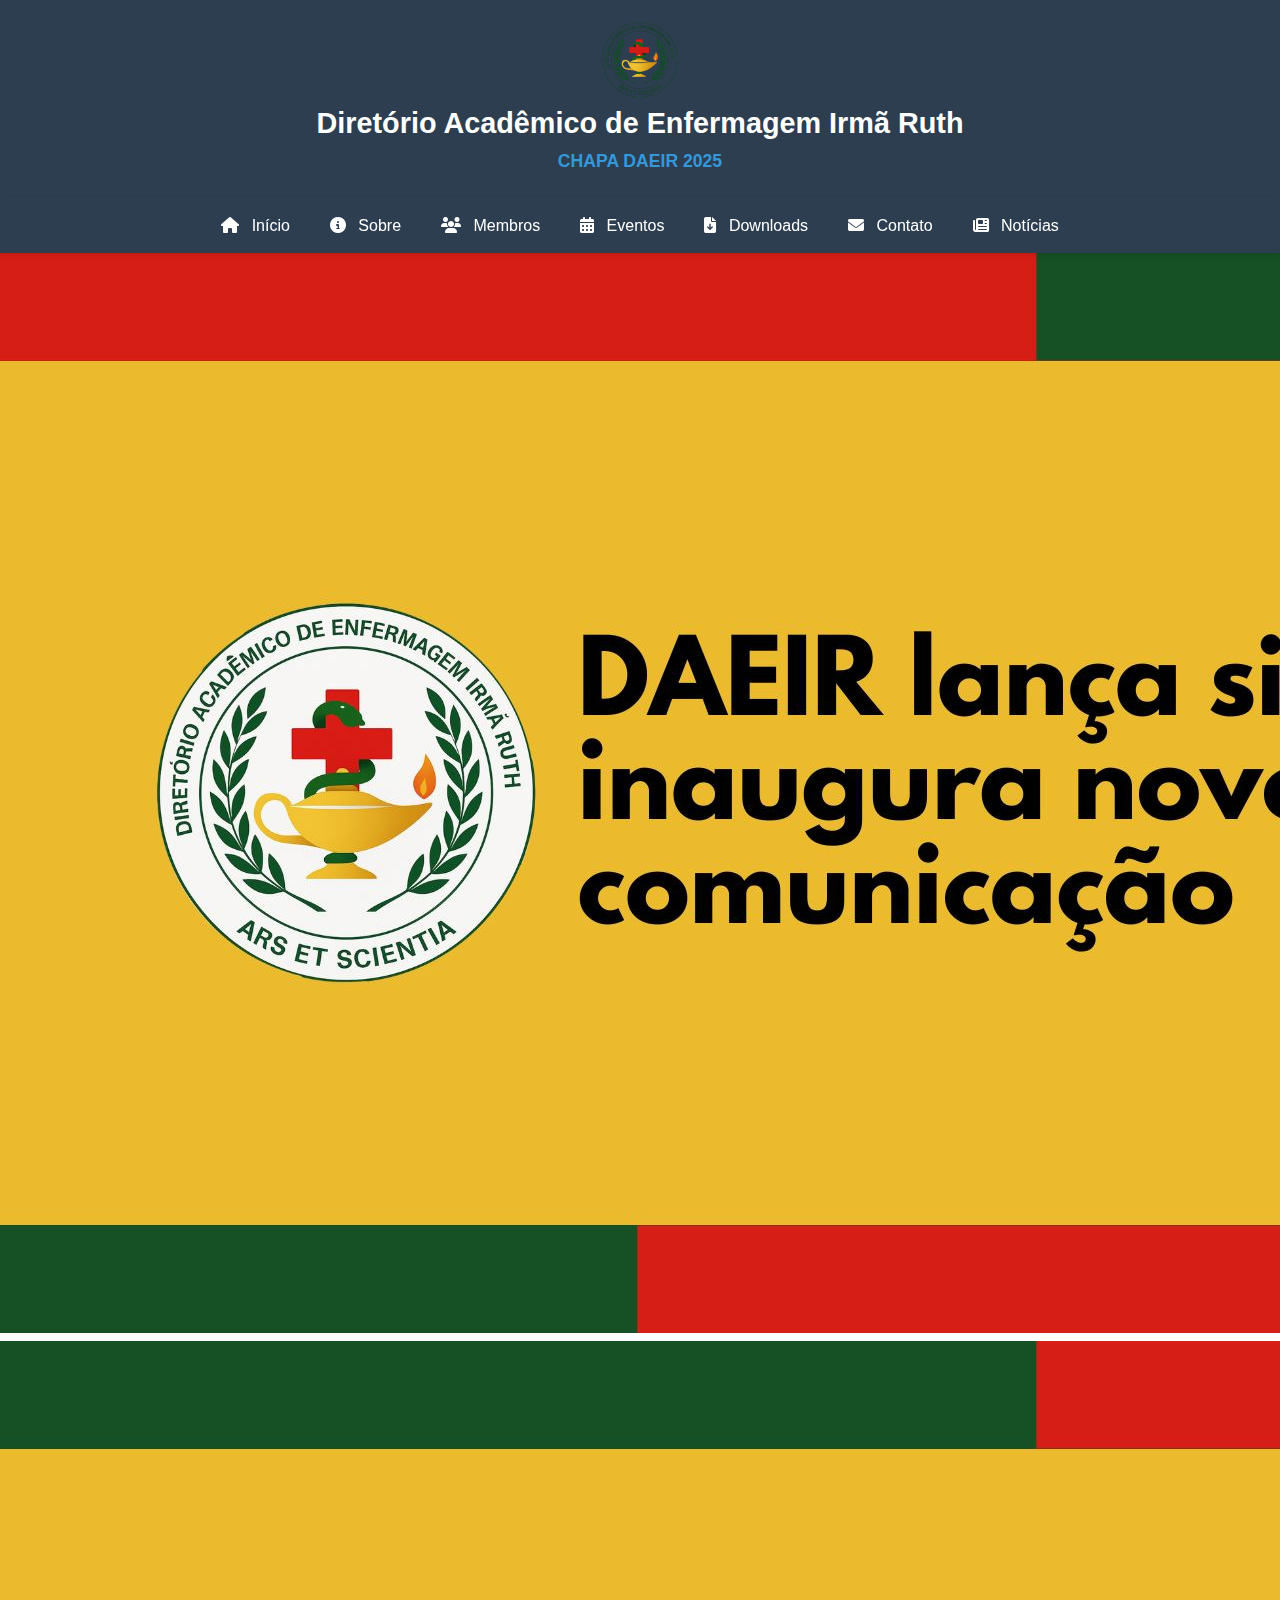
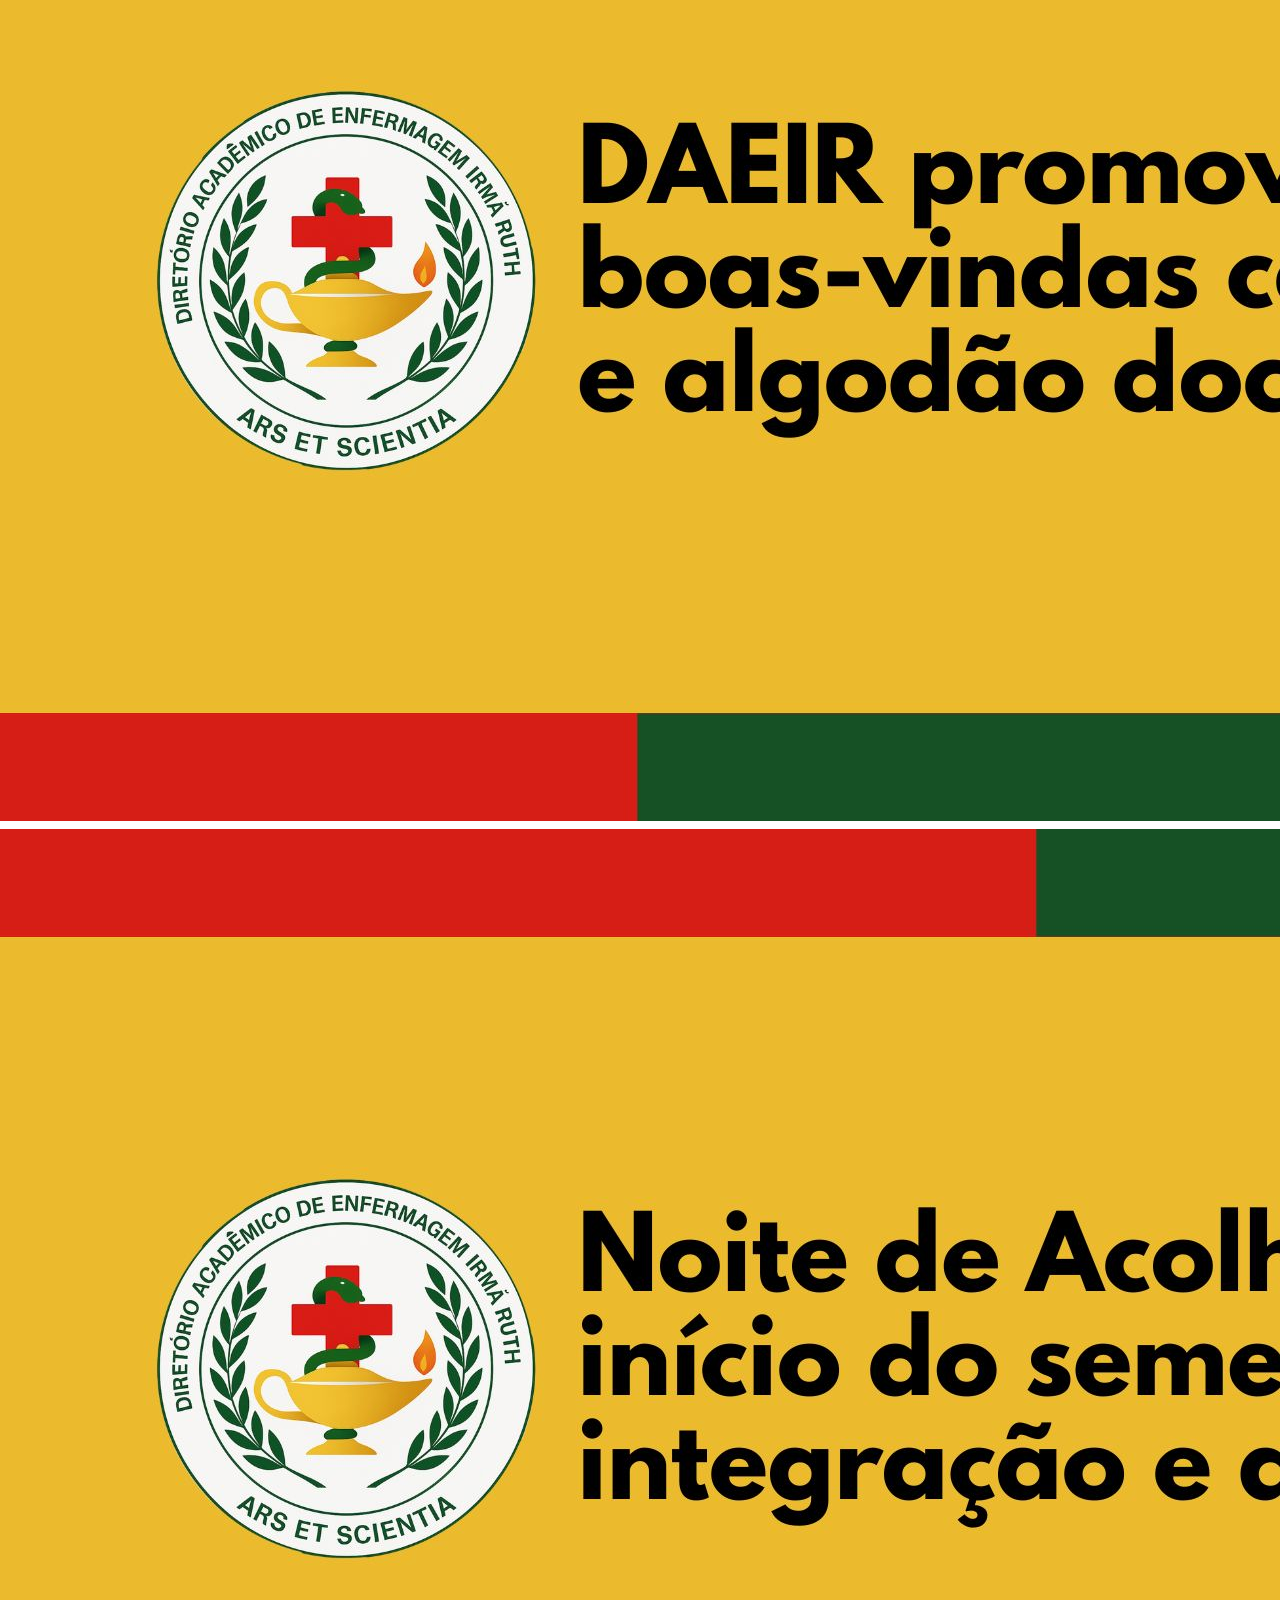
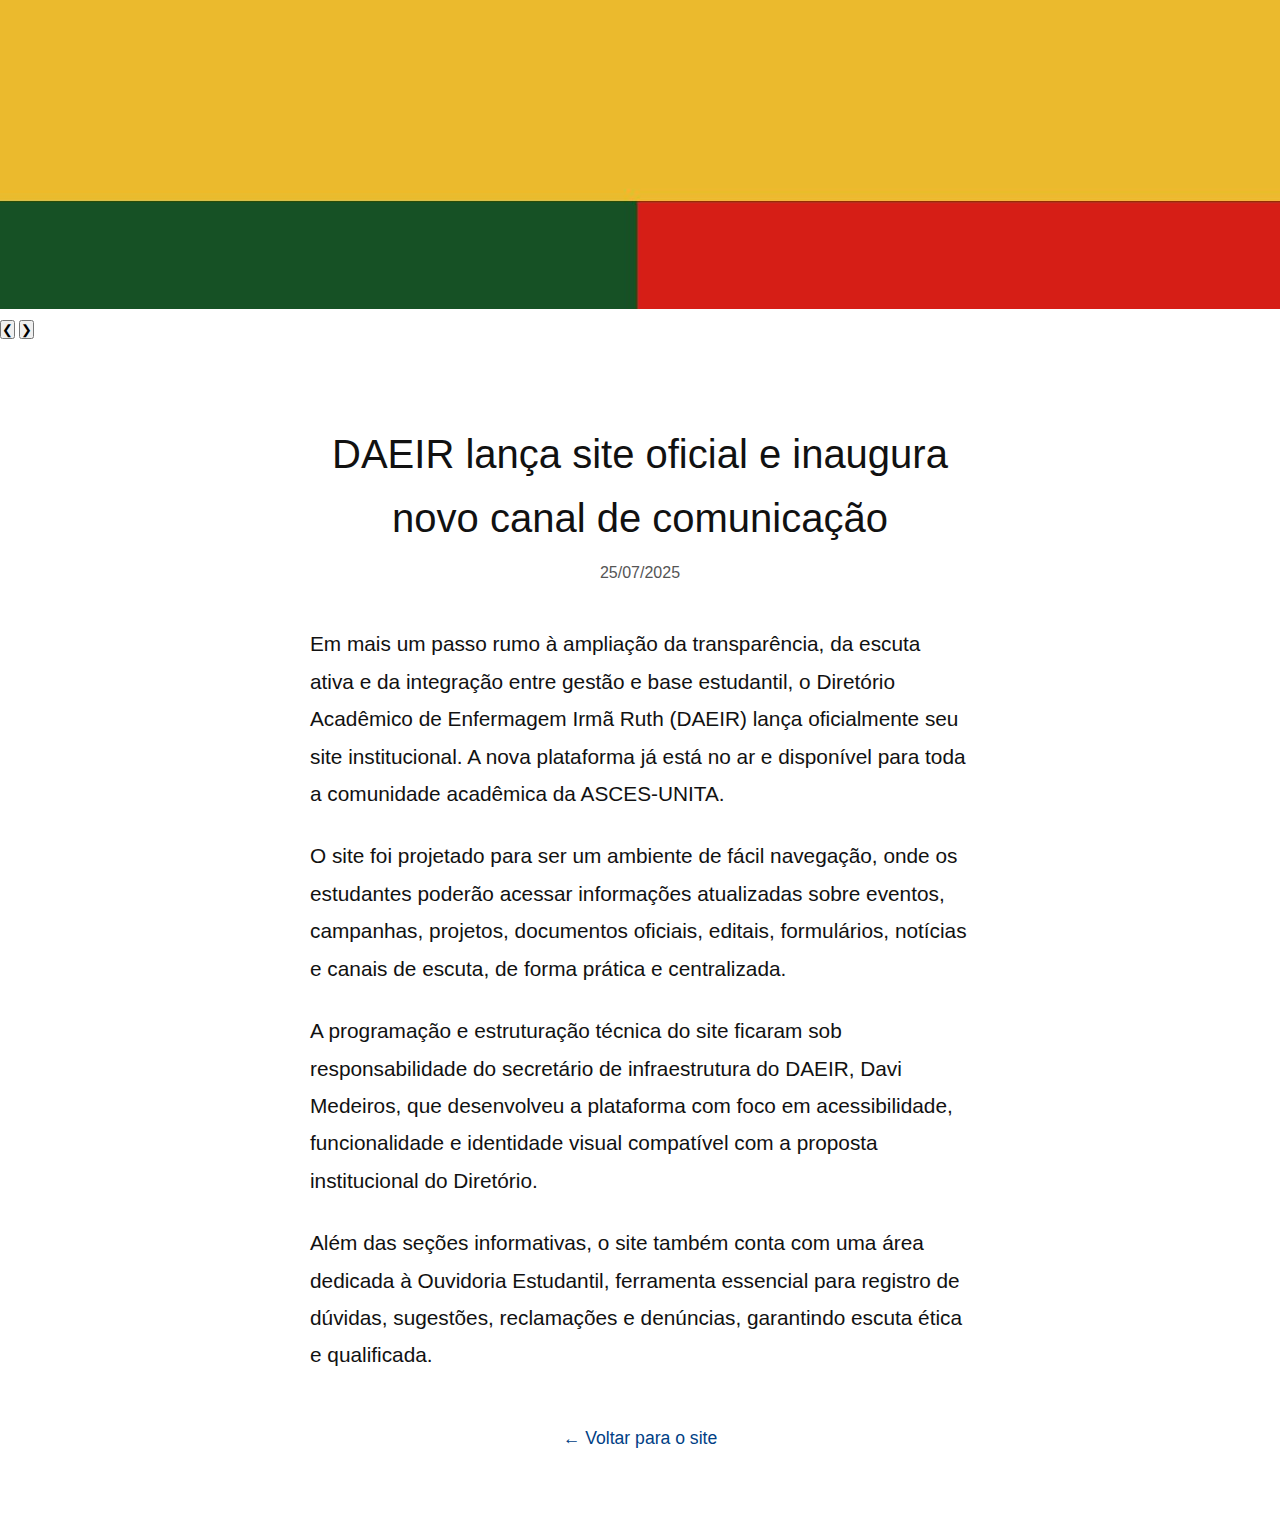
<file: DAEIR-lança-site-oficial.html>
<!DOCTYPE html>
<html lang="pt-BR">
<head>
  <meta charset="UTF-8">
  <meta name="viewport" content="width=device-width, initial-scale=1.0">
  <title>DAEIR - Diretório Acadêmico de Enfermagem Irmã Ruth</title>
  <meta name="description" content="Representação estudantil dos alunos de Enfermagem da ASCES-UNITA">
  <link rel="stylesheet" href="https://cdnjs.cloudflare.com/ajax/libs/font-awesome/6.4.0/css/all.min.css">
  <link rel="stylesheet" href="css/style.css">
</head>
<body>

<header class="main-header">
  <div class="container" style="text-align: center;">
    <img src="images/logo.png" alt="Logo do DAEIR" class="logo" style="max-height: 130px; width: auto; margin: 0 auto; display: block;">
    <div class="header-text">
      <h1 style="margin: 0;">Diretório Acadêmico de Enfermagem Irmã Ruth</h1>
      <p class="chapa" style="margin: 0;">CHAPA DAEIR 2025</p>
    </div>
  </div>
</header>


  <nav class="main-nav">
    <div class="container">
      <a href="#home"><i class="fas fa-home"></i> Início</a>
      <a href="#quem-somos"><i class="fas fa-info-circle"></i> Sobre</a>
      <a href="#membros"><i class="fas fa-users"></i> Membros</a>
      <a href="#eventos"><i class="fas fa-calendar-alt"></i> Eventos</a>
      <a href="downloads.html"><i class="fas fa-file-download"></i> Downloads</a>
      <a href="#contato"><i class="fas fa-envelope"></i> Contato</a>
      <a href="noticias.html"><i class="fas fa-newspaper"></i> Notícias</a>
    </div>
  </nav>

  <!-- Carrossel de Destaques com Link para Notícias -->
<section class="carousel-section">
  <div class="carousel-wrapper">
    <div class="carousel-slide" id="carousel-slide">
      <a href="#"><img src="images/banner1.jpg" alt="Banner 1"></a>
      <a href="#"><img src="images/banner2.jpg" alt="Banner 2"></a>
      <a href="#"><img src="images/banner3.jpg" alt="Banner 3"></a>
    </div>
    <button class="carousel-btn prev" onclick="moveSlide(-1)">&#10094;</button>
    <button class="carousel-btn next" onclick="moveSlide(1)">&#10095;</button>
  </div>
</section>
  <meta charset="UTF-8" />
  <meta name="viewport" content="width=device-width, initial-scale=1.0" />
  <title>DAEIR lança site oficial</title>
  
  <style>
    body {
      font-family: 'Arial', sans-serif;
      background-color: #fff;
      color: #111;
      margin: 0;
      padding: 0;
    }

    .wrapper {
      max-width: 700px;
      margin: 80px auto;
      padding: 0 20px;
    }

    h1 {
      font-size: 2.5rem;
      font-weight: 500;
      text-align: center;
      margin-bottom: 10px;
    }

    .date {
      text-align: center;
      font-size: 1rem;
      color: #555;
      margin-bottom: 40px;
    }

    p {
      font-size: 1.3rem;
      line-height: 1.8;
      margin-bottom: 25px;
    }

    a.back-link {
      display: block;
      text-align: center;
      margin-top: 50px;
      font-size: 1.1rem;
      text-decoration: none;
      color: #004085;
    }

    a.back-link:hover {
      text-decoration: underline;
    }

    @media (max-width: 600px) {
      h1 {
        font-size: 2rem;
      }

      p {
        font-size: 1.1rem;
      }
    }
  </style>
</head>
<body>
</div>

  <div class="wrapper">
    <h1>DAEIR lança site oficial e inaugura novo canal de comunicação</h1>
    <div class="date">25/07/2025</div>

    <p>Em mais um passo rumo à ampliação da transparência, da escuta ativa e da integração entre gestão e base estudantil, o Diretório Acadêmico de Enfermagem Irmã Ruth (DAEIR) lança oficialmente seu site institucional. A nova plataforma já está no ar e disponível para toda a comunidade acadêmica da ASCES-UNITA.</p>

    <p>O site foi projetado para ser um ambiente de fácil navegação, onde os estudantes poderão acessar informações atualizadas sobre eventos, campanhas, projetos, documentos oficiais, editais, formulários, notícias e canais de escuta, de forma prática e centralizada.</p>

    <p>A programação e estruturação técnica do site ficaram sob responsabilidade do secretário de infraestrutura do DAEIR, Davi Medeiros, que desenvolveu a plataforma com foco em acessibilidade, funcionalidade e identidade visual compatível com a proposta institucional do Diretório.</p>

    <p>Além das seções informativas, o site também conta com uma área dedicada à Ouvidoria Estudantil, ferramenta essencial para registro de dúvidas, sugestões, reclamações e denúncias, garantindo escuta ética e qualificada.</p>

    <a href="index.html" class="back-link">← Voltar para o site</a>
  </div>
</body>
</html>
</file>
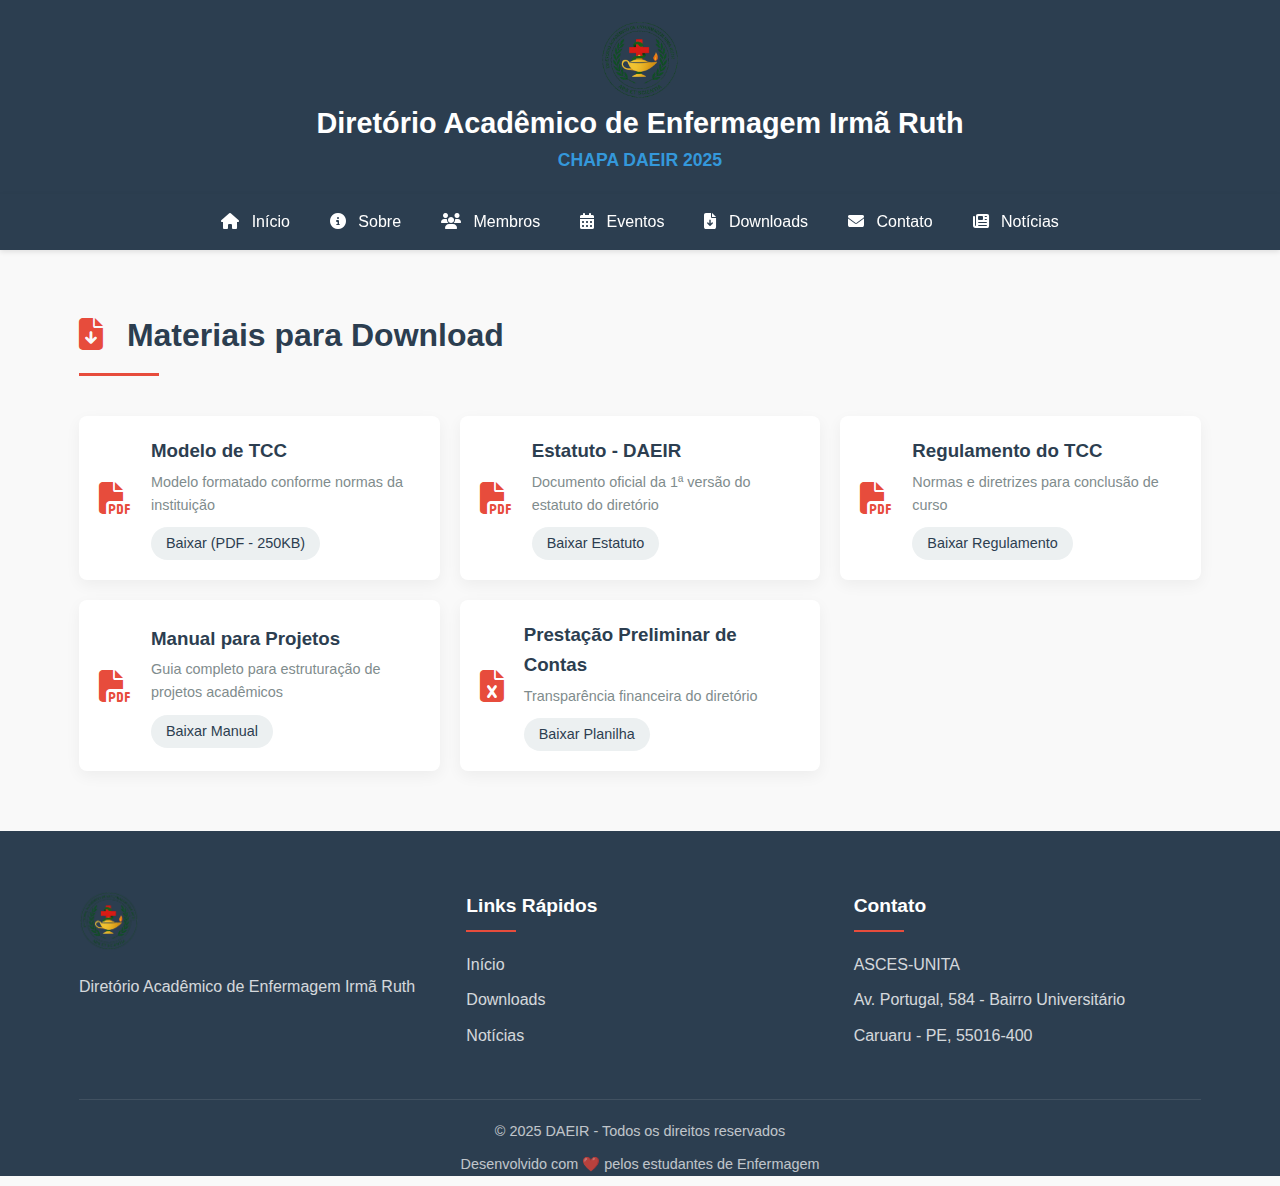
<file: downloads.html>
<!DOCTYPE html>
<html lang="pt-BR">
<head>
  <meta charset="UTF-8">
  <meta name="viewport" content="width=device-width, initial-scale=1.0">
  <title>Downloads - DAEIR</title>
  <link rel="stylesheet" href="https://cdnjs.cloudflare.com/ajax/libs/font-awesome/6.4.0/css/all.min.css">
  <link rel="stylesheet" href="css/style.css">
</head>
<body>
  <header class="main-header">
    <div class="container" style="text-align: center;">
      <img src="images/logo.png" alt="Logo do DAEIR" class="logo" style="max-height: 130px; width: auto; margin: 0 auto; display: block;">
      <div class="header-text">
        <h1 style="margin: 0;">Diretório Acadêmico de Enfermagem Irmã Ruth</h1>
        <p class="chapa" style="margin: 0;">CHAPA DAEIR 2025</p>
      </div>
    </div>
  </header>

  <nav class="main-nav">
    <div class="container">
      <a href="#home"><i class="fas fa-home"></i> Início</a>
      <a href="#quem-somos"><i class="fas fa-info-circle"></i> Sobre</a>
      <a href="#membros"><i class="fas fa-users"></i> Membros</a>
      <a href="#eventos"><i class="fas fa-calendar-alt"></i> Eventos</a>
      <a href="downloads.html"><i class="fas fa-file-download"></i> Downloads</a>
      <a href="#contato"><i class="fas fa-envelope"></i> Contato</a>
      <a href="noticias.html"><i class="fas fa-newspaper"></i> Notícias</a>
    </div>
  </nav>

  <main class="container">
    <section class="section">
      <h2><i class="fas fa-file-download"></i> Materiais para Download</h2>

      <div class="downloads-grid">
        <div class="download-item">
          <i class="fas fa-file-pdf"></i>
          <div class="download-info">
            <h3>Modelo de TCC</h3>
            <p>Modelo formatado conforme normas da instituição</p>
            <a href="downloads/modelo_tcc.pdf" class="download-button" download>Baixar (PDF - 250KB)</a>
          </div>
        </div>

        <div class="download-item">
          <i class="fas fa-file-pdf"></i>
          <div class="download-info">
            <h3>Estatuto - DAEIR</h3>
            <p>Documento oficial da 1ª versão do estatuto do diretório</p>
            <a href="downloads/Estatuto - DAEIR - 1º Versão.pdf" class="download-button">Baixar Estatuto</a>
          </div>
        </div>

        <div class="download-item">
          <i class="fas fa-file-pdf"></i>
          <div class="download-info">
            <h3>Regulamento do TCC</h3>
            <p>Normas e diretrizes para conclusão de curso</p>
            <a href="downloads/REGULAMENTO DO TRABALHO DE CONCLUSÃO DE CURSO EM SAÚDE.pdf" class="download-button">Baixar Regulamento</a>
          </div>
        </div>

        <div class="download-item">
          <i class="fas fa-file-pdf"></i>
          <div class="download-info">
            <h3>Manual para Projetos</h3>
            <p>Guia completo para estruturação de projetos acadêmicos</p>
            <a href="downloads/Manual-para-projetos.pdf" class="download-button">Baixar Manual</a>
          </div>
        </div>

        <div class="download-item">
          <i class="fas fa-file-excel"></i>
          <div class="download-info">
            <h3>Prestação Preliminar de Contas</h3>
            <p>Transparência financeira do diretório</p>
            <a href="downloads/Prestação Preliminar de Contas.xlsx" class="download-button">Baixar Planilha</a>
          </div>
        </div>
      </div>
    </section>
  </main>

  <footer class="main-footer">
    <div class="container">
      <div class="footer-content">
        <div class="footer-logo">
          <img src="images/logo.png" alt="Logo DAEIR" class="footer-logo-img">
          <p>Diretório Acadêmico de Enfermagem Irmã Ruth</p>
        </div>
        <div class="footer-links">
          <h4>Links Rápidos</h4>
          <ul>
            <li><a href="index.html">Início</a></li>
            <li><a href="downloads.html">Downloads</a></li>
            <li><a href="noticias.html">Notícias</a></li>
          </ul>
        </div>
        <div class="footer-contact">
          <h4>Contato</h4>
          <p>ASCES-UNITA</p>
          <p>Av. Portugal, 584 - Bairro Universitário</p>
          <p>Caruaru - PE, 55016-400</p>
        </div>
      </div>
      <div class="footer-bottom">
        <p>&copy; 2025 DAEIR - Todos os direitos reservados</p>
        <p>Desenvolvido com ❤️ pelos estudantes de Enfermagem</p>
      </div>
    </div>
  </footer>

  <script src="js/script.js"></script>
</body>
</html>
</file>
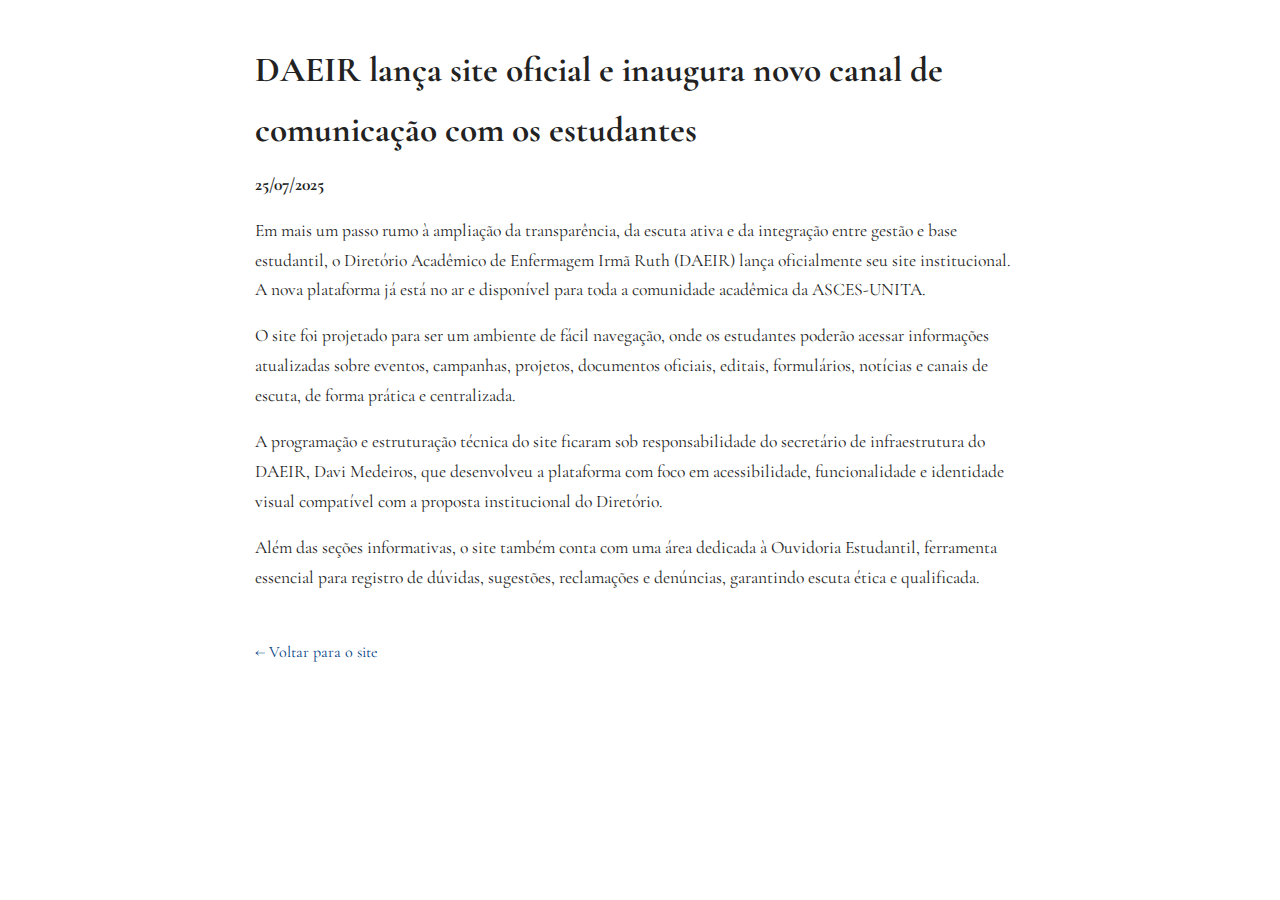
<file: noticia1.html>
<!DOCTYPE html>
<html lang="pt-BR">
<head>
  <meta charset="UTF-8" />
  <meta name="viewport" content="width=device-width, initial-scale=1.0" />
  <title>DAEIR lança site oficial</title>
  <link href="https://fonts.googleapis.com/css2?family=Cormorant+Garamond:wght@400;500;600&display=swap" rel="stylesheet" />
  <link rel="stylesheet" href="css/style.css" />
  <style>
    body {
      font-family: 'Cormorant Garamond', serif;
      color: #222;
      background-color: #fff;
      margin: 0;
      padding: 0 20px;
      line-height: 1.7;
    }

    .container {
      max-width: 800px;
      margin: 40px auto;
    }

    h1 {
      font-size: 2.2rem;
      margin-bottom: 10px;
    }

    p {
      font-size: 1.1rem;
      margin-bottom: 16px;
    }

    a.back-link {
      display: inline-block;
      margin-top: 30px;
      font-size: 1rem;
      color: #004085;
      text-decoration: none;
    }

    a.back-link:hover {
      text-decoration: underline;
    }
  </style>
</head>
<body>
  <main class="container">
    <h1>DAEIR lança site oficial e inaugura novo canal de comunicação com os estudantes</h1>
    <p><strong>25/07/2025</strong></p>

    <p>Em mais um passo rumo à ampliação da transparência, da escuta ativa e da integração entre gestão e base estudantil, o Diretório Acadêmico de Enfermagem Irmã Ruth (DAEIR) lança oficialmente seu site institucional. A nova plataforma já está no ar e disponível para toda a comunidade acadêmica da ASCES-UNITA.</p>

    <p>O site foi projetado para ser um ambiente de fácil navegação, onde os estudantes poderão acessar informações atualizadas sobre eventos, campanhas, projetos, documentos oficiais, editais, formulários, notícias e canais de escuta, de forma prática e centralizada.</p>

    <p>A programação e estruturação técnica do site ficaram sob responsabilidade do secretário de infraestrutura do DAEIR, Davi Medeiros, que desenvolveu a plataforma com foco em acessibilidade, funcionalidade e identidade visual compatível com a proposta institucional do Diretório.</p>

    <p>Além das seções informativas, o site também conta com uma área dedicada à Ouvidoria Estudantil, ferramenta essencial para registro de dúvidas, sugestões, reclamações e denúncias, garantindo escuta ética e qualificada.</p>

    <a href="index.html" class="back-link">← Voltar para o site</a>
  </main>
</body>
</html>
</file>
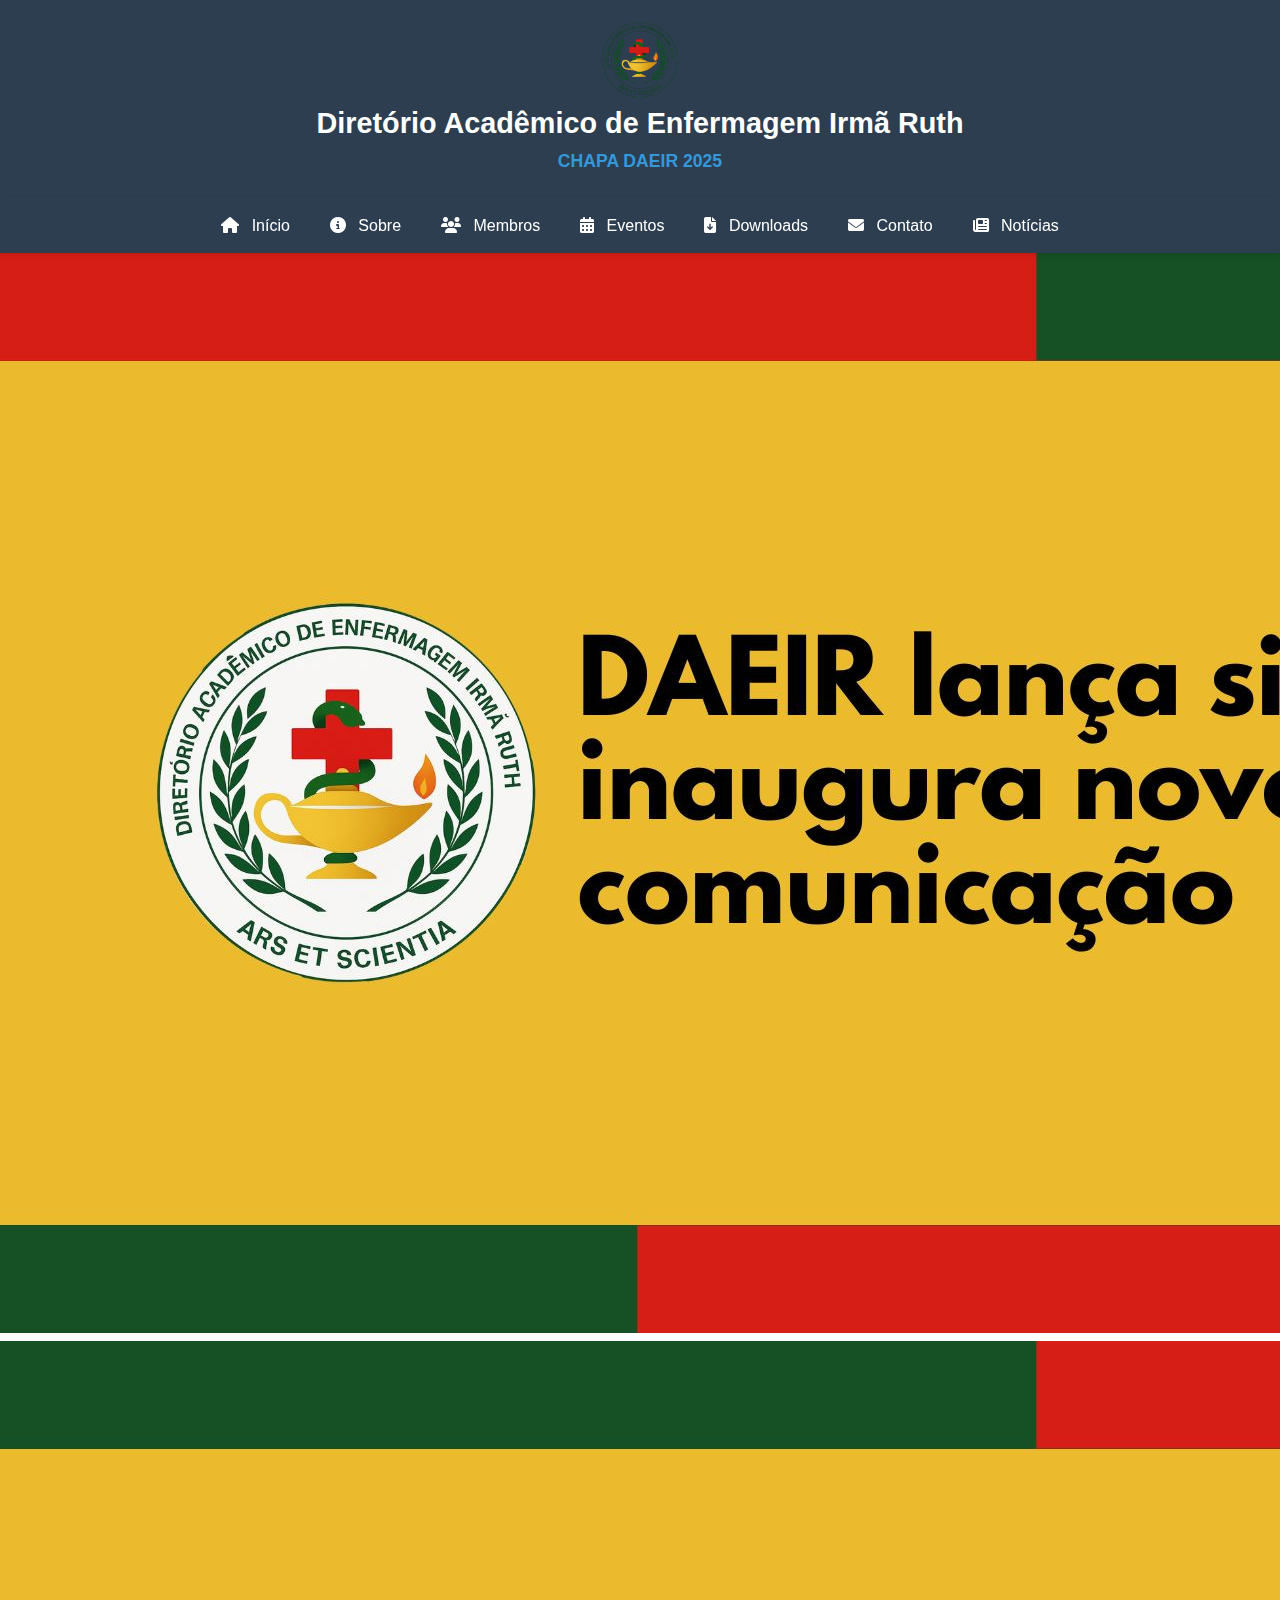
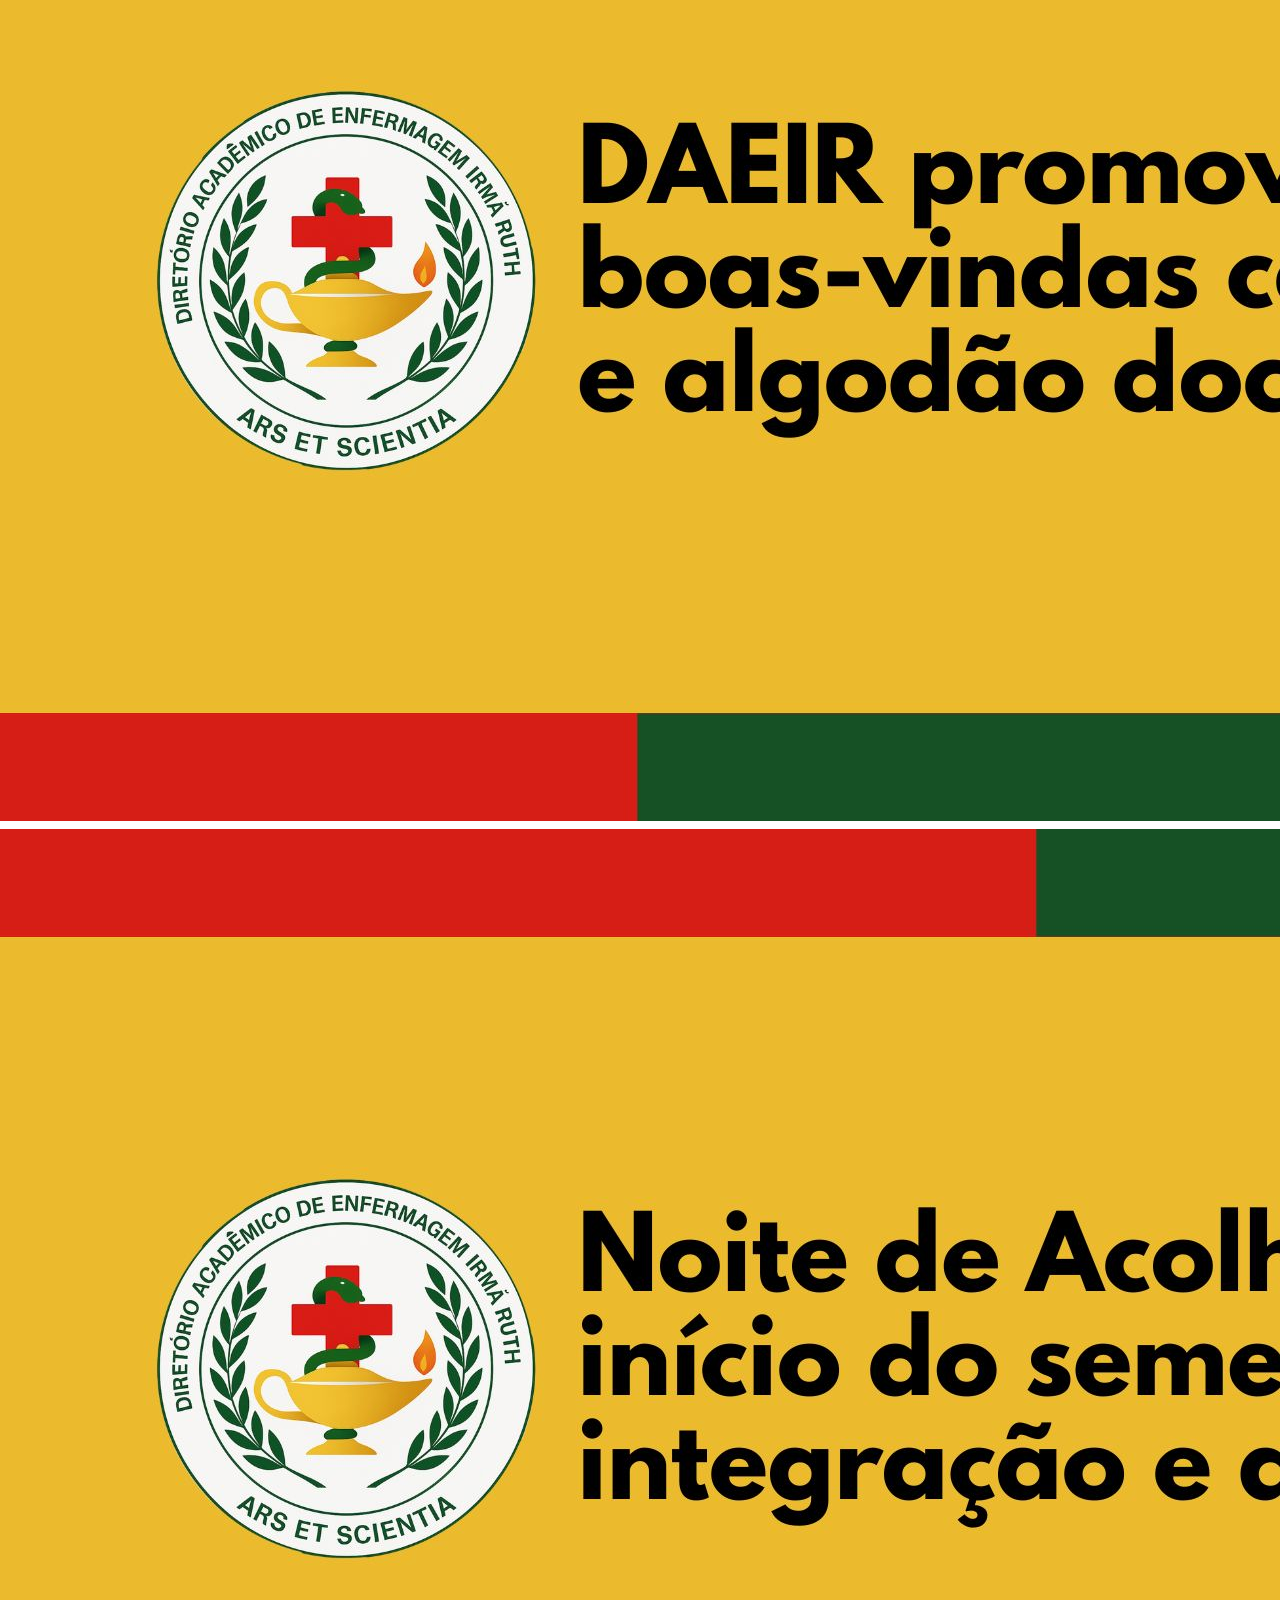
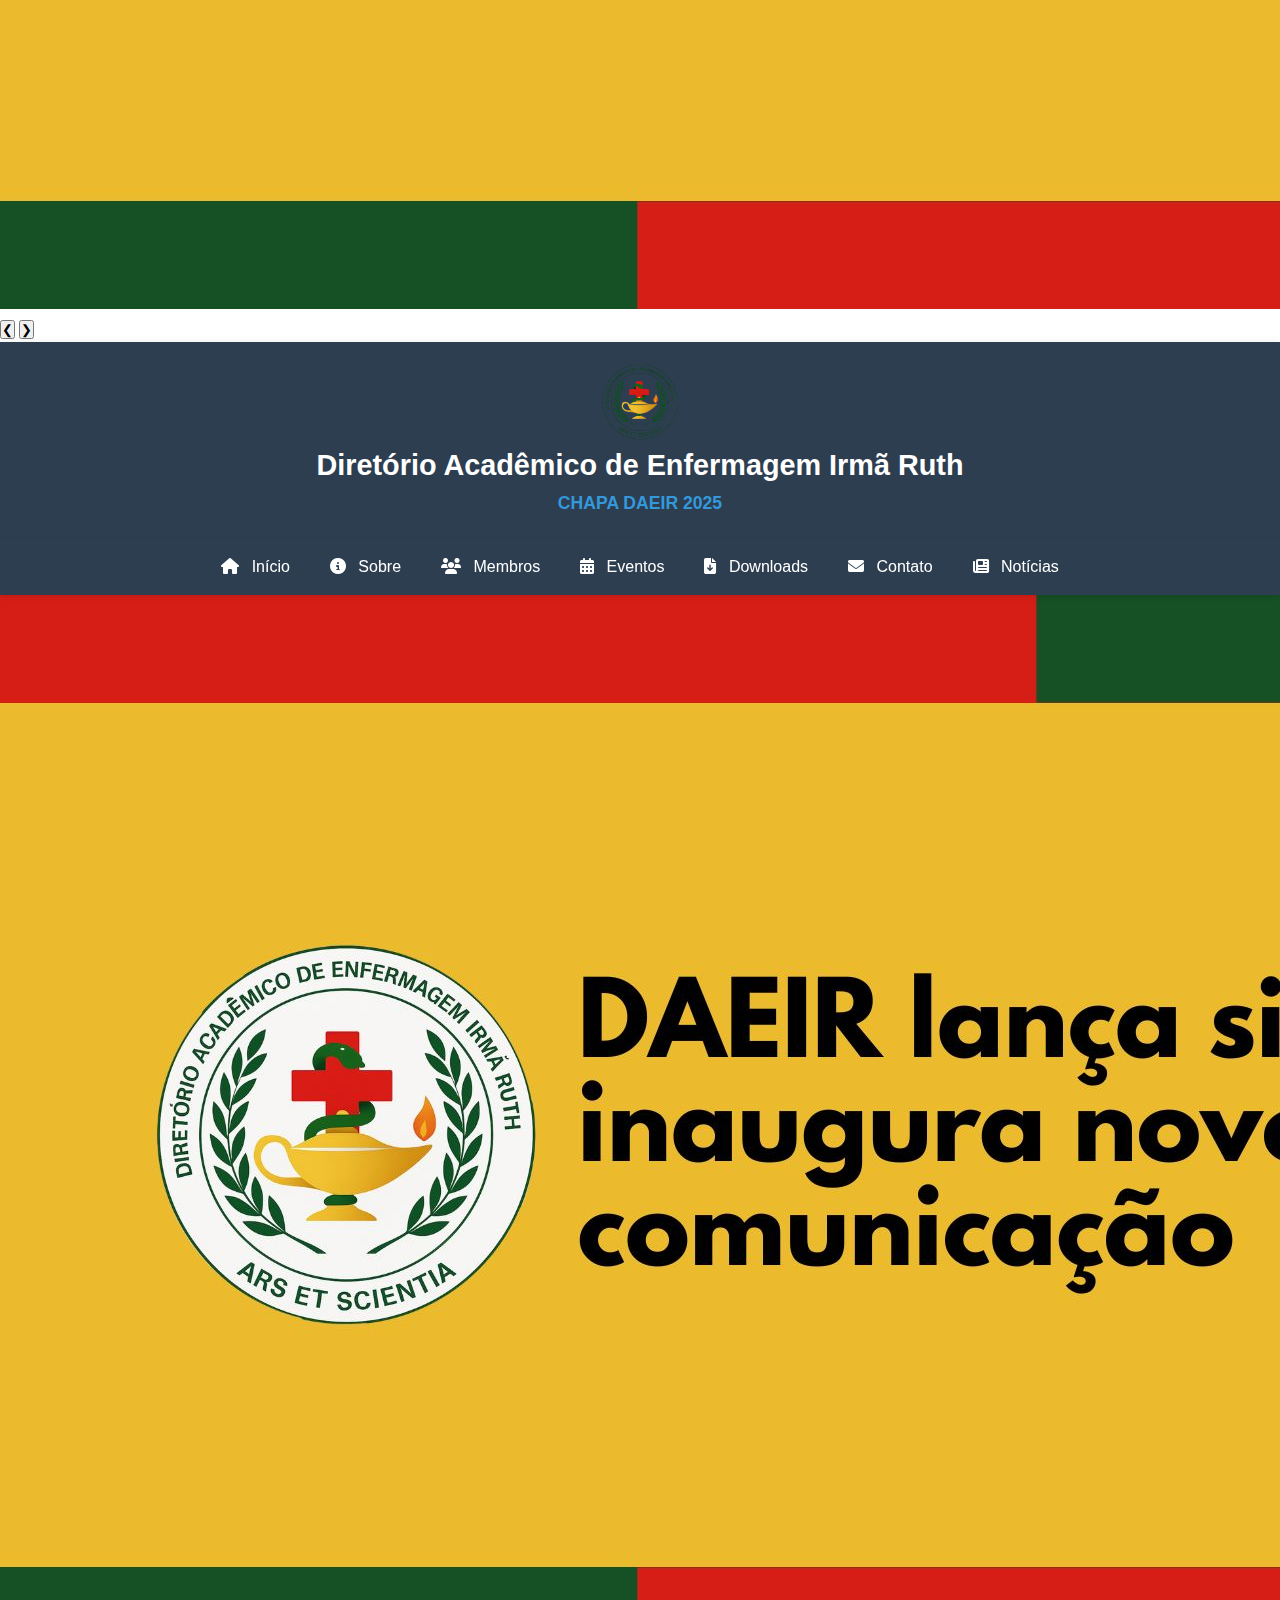
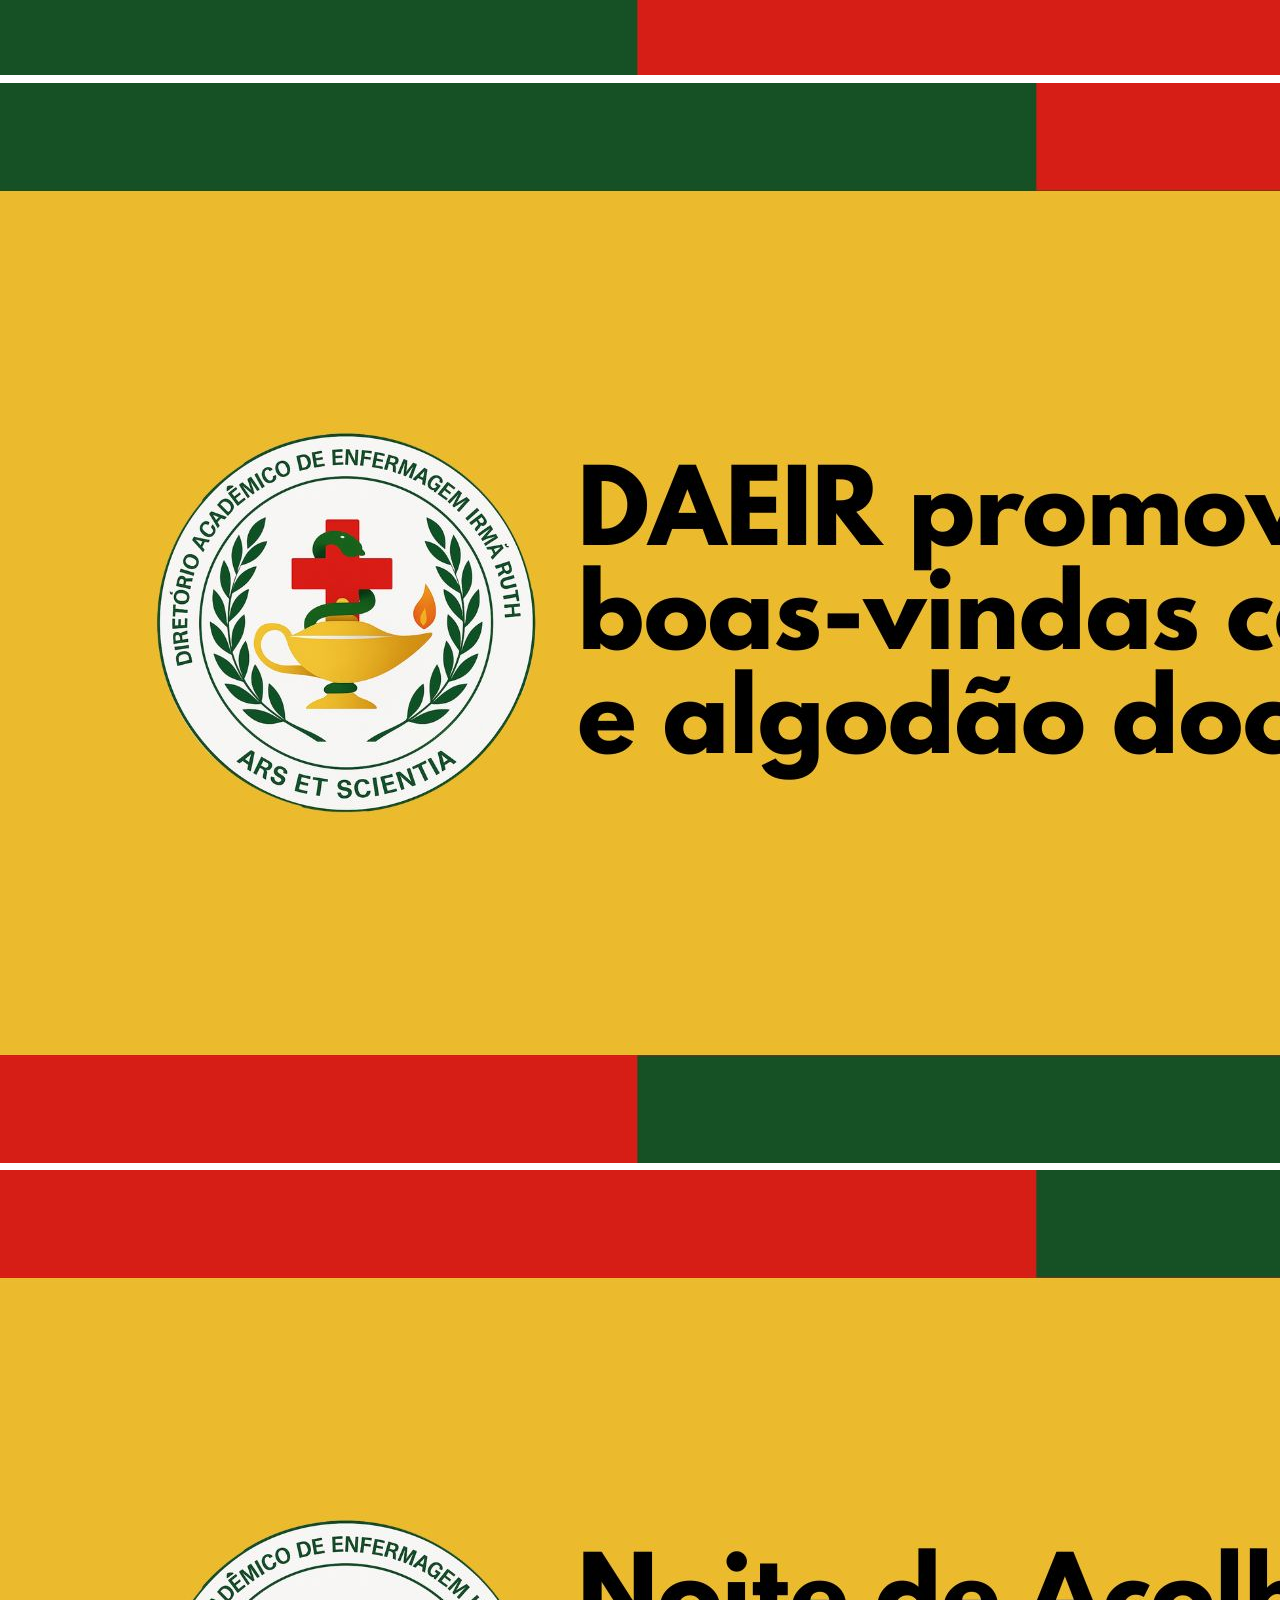
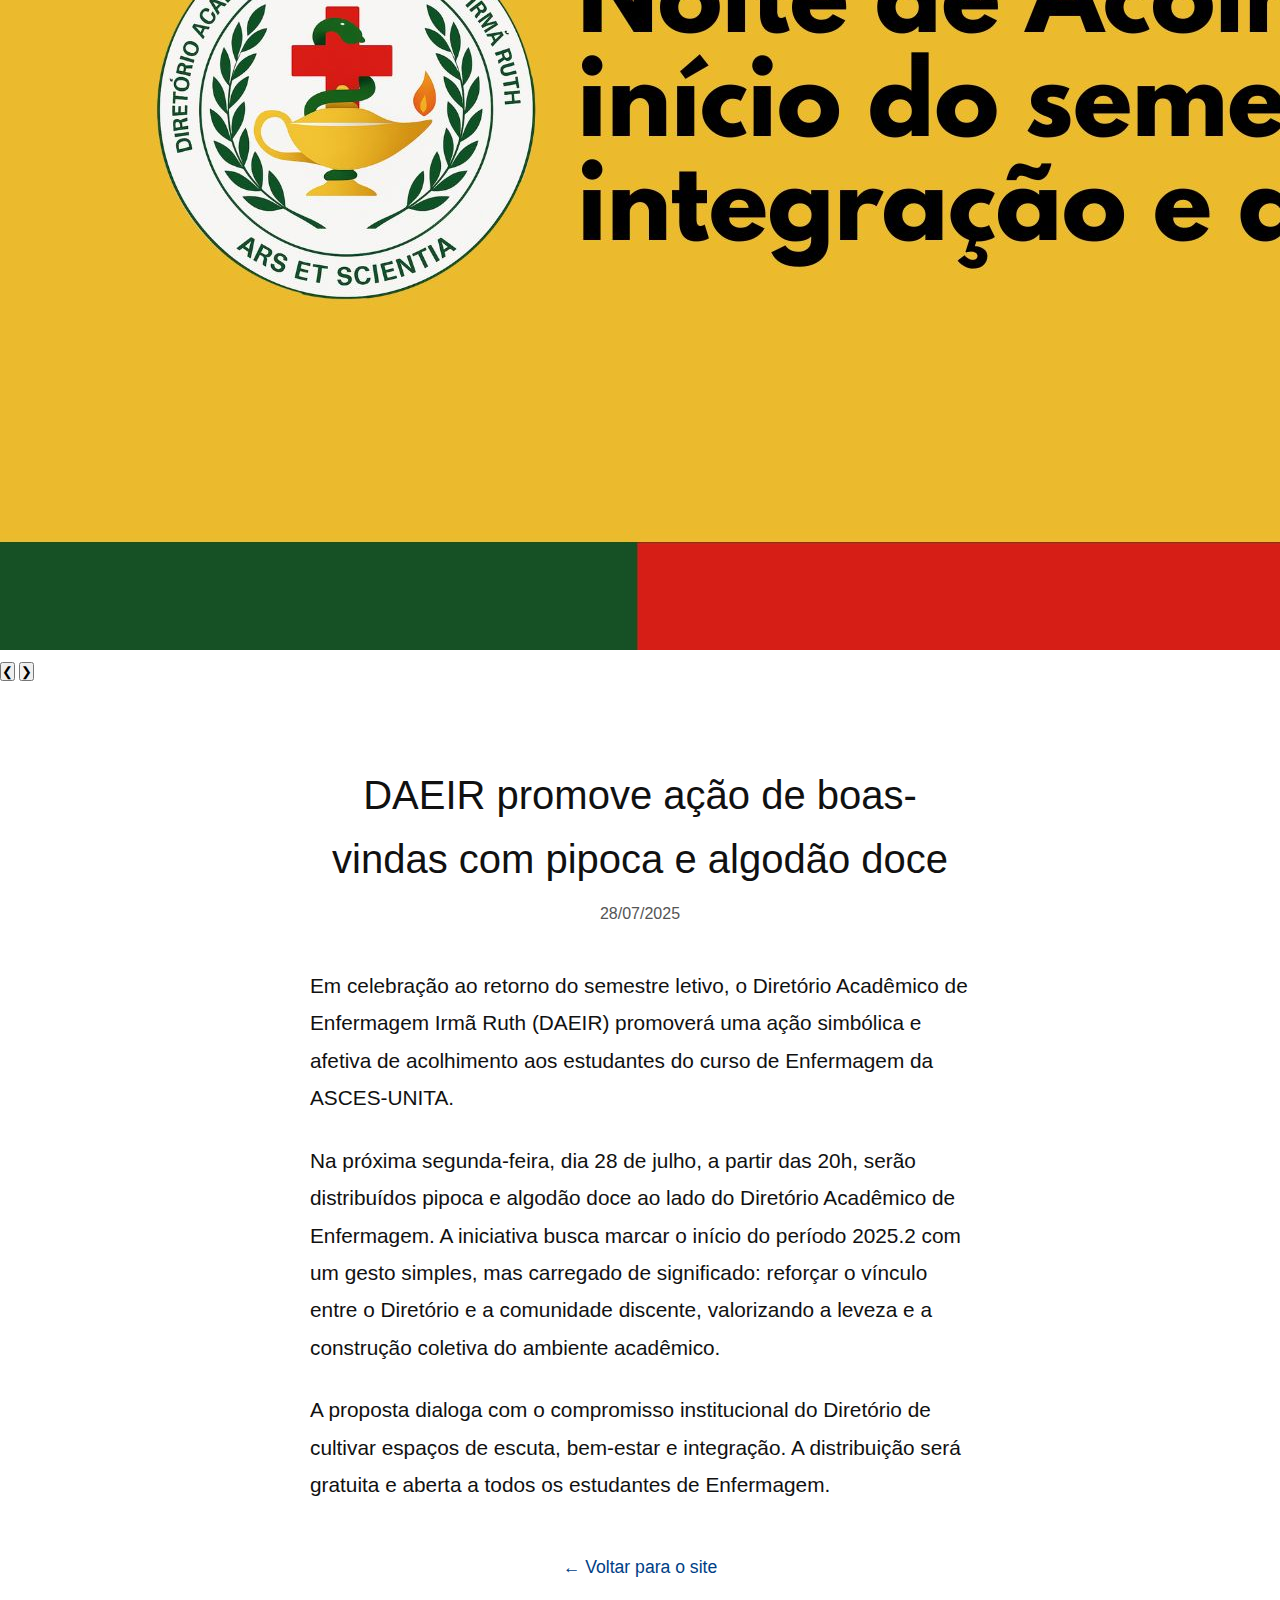
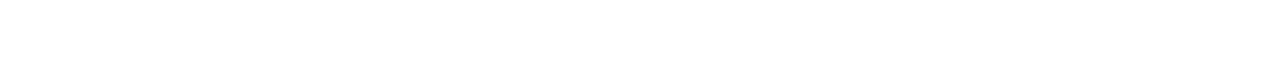
<file: noticia2.html>
<!DOCTYPE html>
<html lang="pt-BR">
<head>
  <meta charset="UTF-8">
  <meta name="viewport" content="width=device-width, initial-scale=1.0">
  <title>DAEIR - Diretório Acadêmico de Enfermagem Irmã Ruth</title>
  <meta name="description" content="Representação estudantil dos alunos de Enfermagem da ASCES-UNITA">
  <link rel="stylesheet" href="https://cdnjs.cloudflare.com/ajax/libs/font-awesome/6.4.0/css/all.min.css">
  <link rel="stylesheet" href="css/style.css">
</head>
<body>

<header class="main-header">
  <div class="container" style="text-align: center;">
    <img src="images/logo.png" alt="Logo do DAEIR" class="logo" style="max-height: 130px; width: auto; margin: 0 auto; display: block;">
    <div class="header-text">
      <h1 style="margin: 0;">Diretório Acadêmico de Enfermagem Irmã Ruth</h1>
      <p class="chapa" style="margin: 0;">CHAPA DAEIR 2025</p>
    </div>
  </div>
</header>


  <nav class="main-nav">
    <div class="container">
      <a href="#home"><i class="fas fa-home"></i> Início</a>
      <a href="#quem-somos"><i class="fas fa-info-circle"></i> Sobre</a>
      <a href="#membros"><i class="fas fa-users"></i> Membros</a>
      <a href="#eventos"><i class="fas fa-calendar-alt"></i> Eventos</a>
      <a href="downloads.html"><i class="fas fa-file-download"></i> Downloads</a>
      <a href="#contato"><i class="fas fa-envelope"></i> Contato</a>
      <a href="noticias.html"><i class="fas fa-newspaper"></i> Notícias</a>
    </div>
  </nav>

  <!-- Carrossel de Destaques com Link para Notícias -->
<section class="carousel-section">
  <div class="carousel-wrapper">
    <div class="carousel-slide" id="carousel-slide">
      <a href="#"><img src="images/banner1.jpg" alt="Banner 1"></a>
      <a href="#"><img src="images/banner2.jpg" alt="Banner 2"></a>
      <a href="#"><img src="images/banner3.jpg" alt="Banner 3"></a>
    </div>
    <button class="carousel-btn prev" onclick="moveSlide(-1)">&#10094;</button>
    <button class="carousel-btn next" onclick="moveSlide(1)">&#10095;</button>
  </div>
</section>
  <meta charset="UTF-8">
  <meta name="viewport" content="width=device-width, initial-scale=1.0">
  <title>DAEIR - Diretório Acadêmico de Enfermagem Irmã Ruth</title>
  <meta name="description" content="Representação estudantil dos alunos de Enfermagem da ASCES-UNITA">
  <link rel="stylesheet" href="https://cdnjs.cloudflare.com/ajax/libs/font-awesome/6.4.0/css/all.min.css">
  <link rel="stylesheet" href="css/style.css">
</head>
<body>

<header class="main-header">
  <div class="container" style="text-align: center;">
    <img src="images/logo.png" alt="Logo do DAEIR" class="logo" style="max-height: 130px; width: auto; margin: 0 auto; display: block;">
    <div class="header-text">
      <h1 style="margin: 0;">Diretório Acadêmico de Enfermagem Irmã Ruth</h1>
      <p class="chapa" style="margin: 0;">CHAPA DAEIR 2025</p>
    </div>
  </div>
</header>


  <nav class="main-nav">
    <div class="container">
      <a href="#home"><i class="fas fa-home"></i> Início</a>
      <a href="#quem-somos"><i class="fas fa-info-circle"></i> Sobre</a>
      <a href="#membros"><i class="fas fa-users"></i> Membros</a>
      <a href="#eventos"><i class="fas fa-calendar-alt"></i> Eventos</a>
      <a href="downloads.html"><i class="fas fa-file-download"></i> Downloads</a>
      <a href="#contato"><i class="fas fa-envelope"></i> Contato</a>
      <a href="noticias.html"><i class="fas fa-newspaper"></i> Notícias</a>
    </div>
  </nav>

  <!-- Carrossel de Destaques com Link para Notícias -->
<section class="carousel-section">
  <div class="carousel-wrapper">
    <div class="carousel-slide" id="carousel-slide">
      <a href="#"><img src="images/banner1.jpg" alt="Banner 1"></a>
      <a href="#"><img src="images/banner2.jpg" alt="Banner 2"></a>
      <a href="#"><img src="images/banner3.jpg" alt="Banner 3"></a>
    </div>
    <button class="carousel-btn prev" onclick="moveSlide(-1)">&#10094;</button>
    <button class="carousel-btn next" onclick="moveSlide(1)">&#10095;</button>
  </div>
</section>
  <meta charset="UTF-8" />
  <meta name="viewport" content="width=device-width, initial-scale=1.0" />
  <title>Ação de Boas-Vindas</title>
  
  <style>
    body {
      font-family: 'Arial', sans-serif;
      background-color: #fff;
      color: #111;
      margin: 0;
      padding: 0;
    }

    .wrapper {
      max-width: 700px;
      margin: 80px auto;
      padding: 0 20px;
    }

    h1 {
      font-size: 2.5rem;
      font-weight: 500;
      text-align: center;
      margin-bottom: 10px;
    }

    .date {
      text-align: center;
      font-size: 1rem;
      color: #555;
      margin-bottom: 40px;
    }

    p {
      font-size: 1.3rem;
      line-height: 1.8;
      margin-bottom: 25px;
    }

    a.back-link {
      display: block;
      text-align: center;
      margin-top: 50px;
      font-size: 1.1rem;
      text-decoration: none;
      color: #004085;
    }

    a.back-link:hover {
      text-decoration: underline;
    }

    @media (max-width: 600px) {
      h1 {
        font-size: 2rem;
      }

      p {
        font-size: 1.1rem;
      }
    }
  </style>
</head>
<body>
  <div class="wrapper">
    <h1>DAEIR promove ação de boas-vindas com pipoca e algodão doce</h1>
    <div class="date">28/07/2025</div>

    <p>Em celebração ao retorno do semestre letivo, o Diretório Acadêmico de Enfermagem Irmã Ruth (DAEIR) promoverá uma ação simbólica e afetiva de acolhimento aos estudantes do curso de Enfermagem da ASCES-UNITA.</p>

    <p>Na próxima segunda-feira, dia 28 de julho, a partir das 20h, serão distribuídos pipoca e algodão doce ao lado do Diretório Acadêmico de Enfermagem. A iniciativa busca marcar o início do período 2025.2 com um gesto simples, mas carregado de significado: reforçar o vínculo entre o Diretório e a comunidade discente, valorizando a leveza e a construção coletiva do ambiente acadêmico.</p>

    <p>A proposta dialoga com o compromisso institucional do Diretório de cultivar espaços de escuta, bem-estar e integração. A distribuição será gratuita e aberta a todos os estudantes de Enfermagem.</p>

    <a href="index.html" class="back-link">← Voltar para o site</a>
  </div>
</body>
</html>
</file>
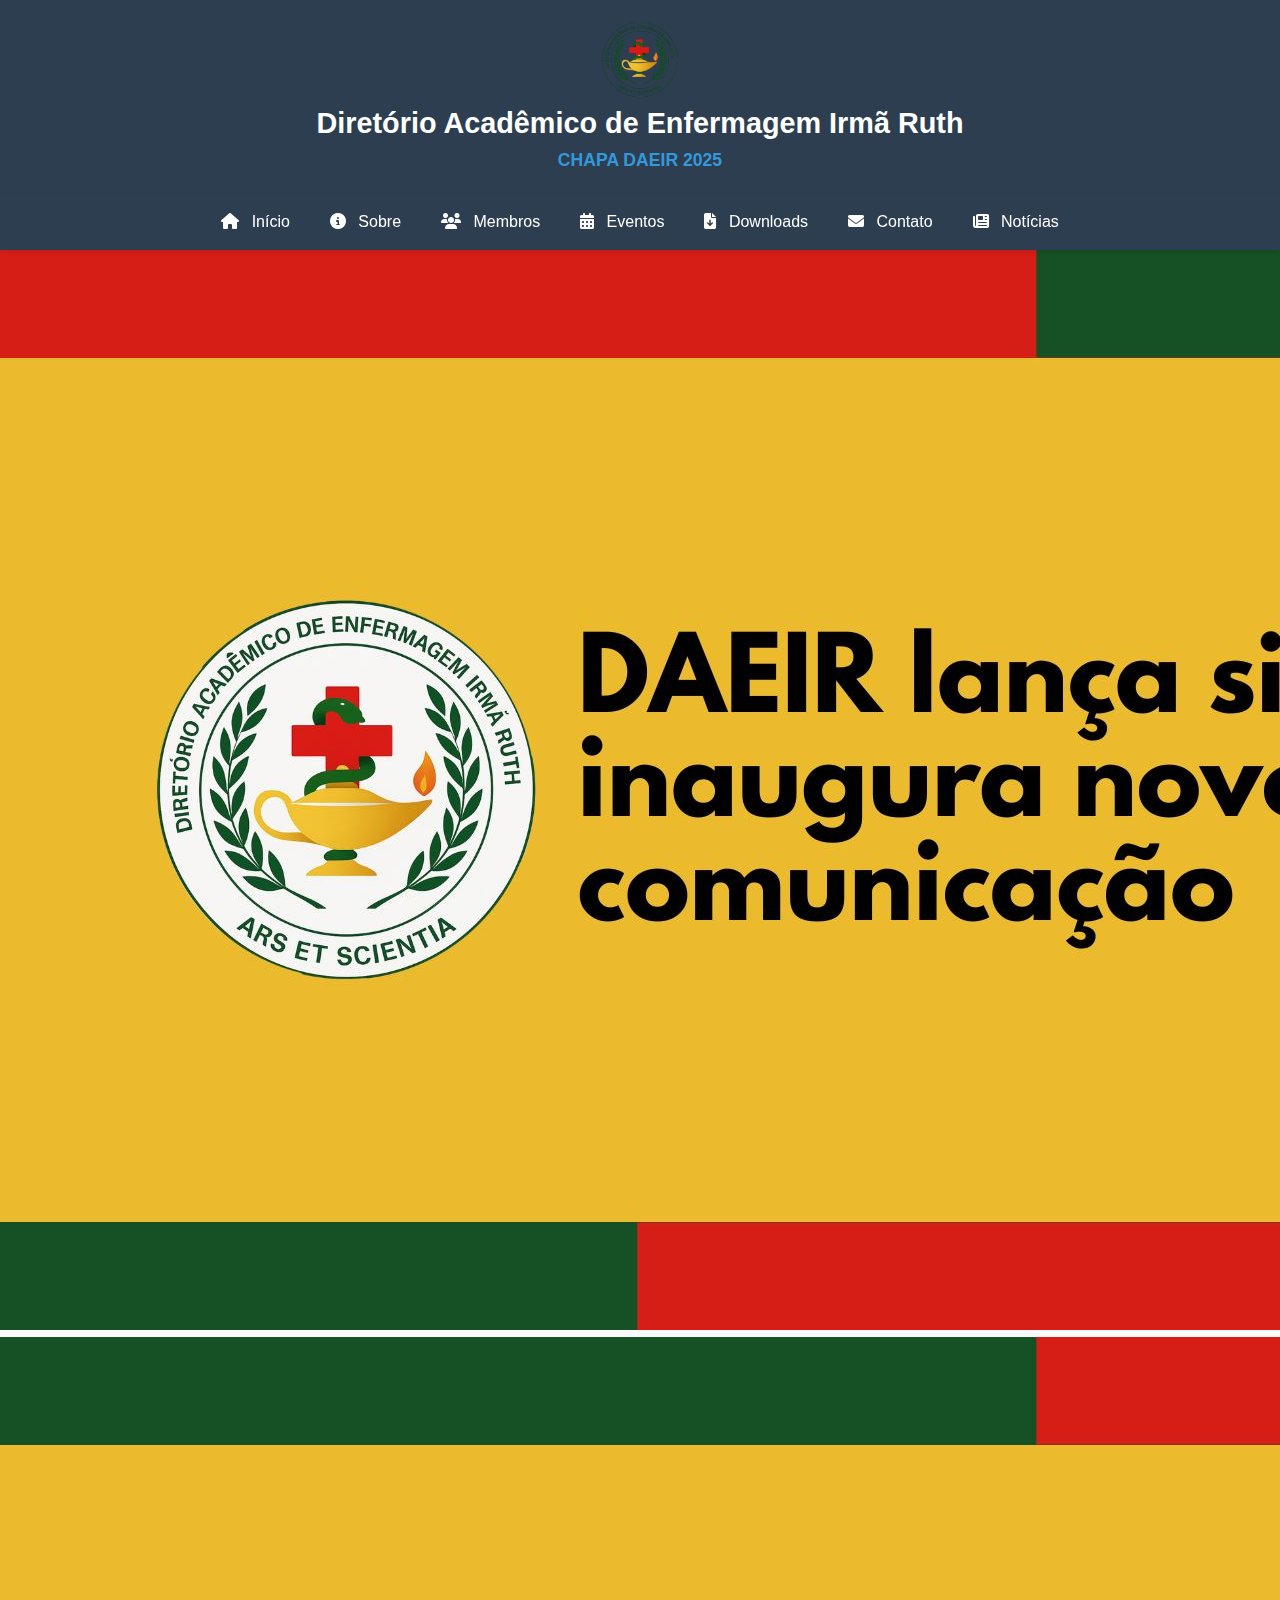
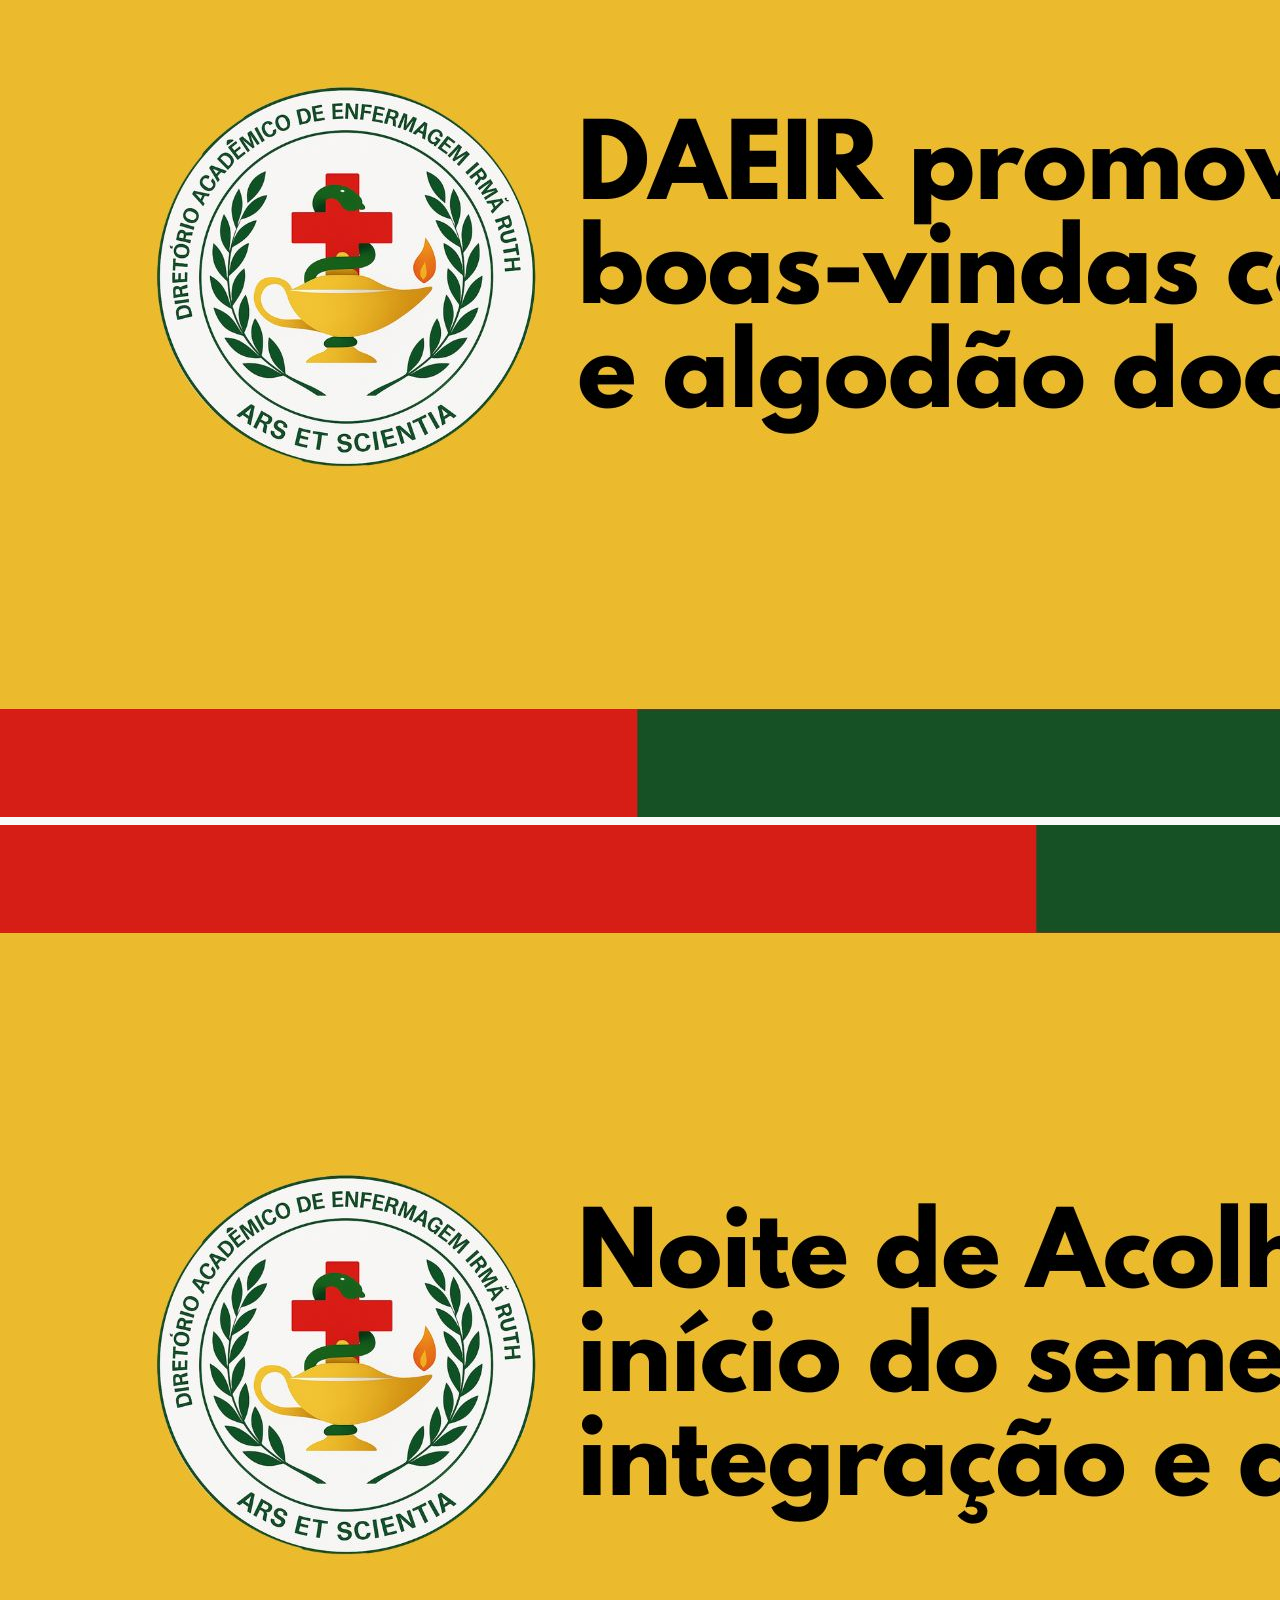
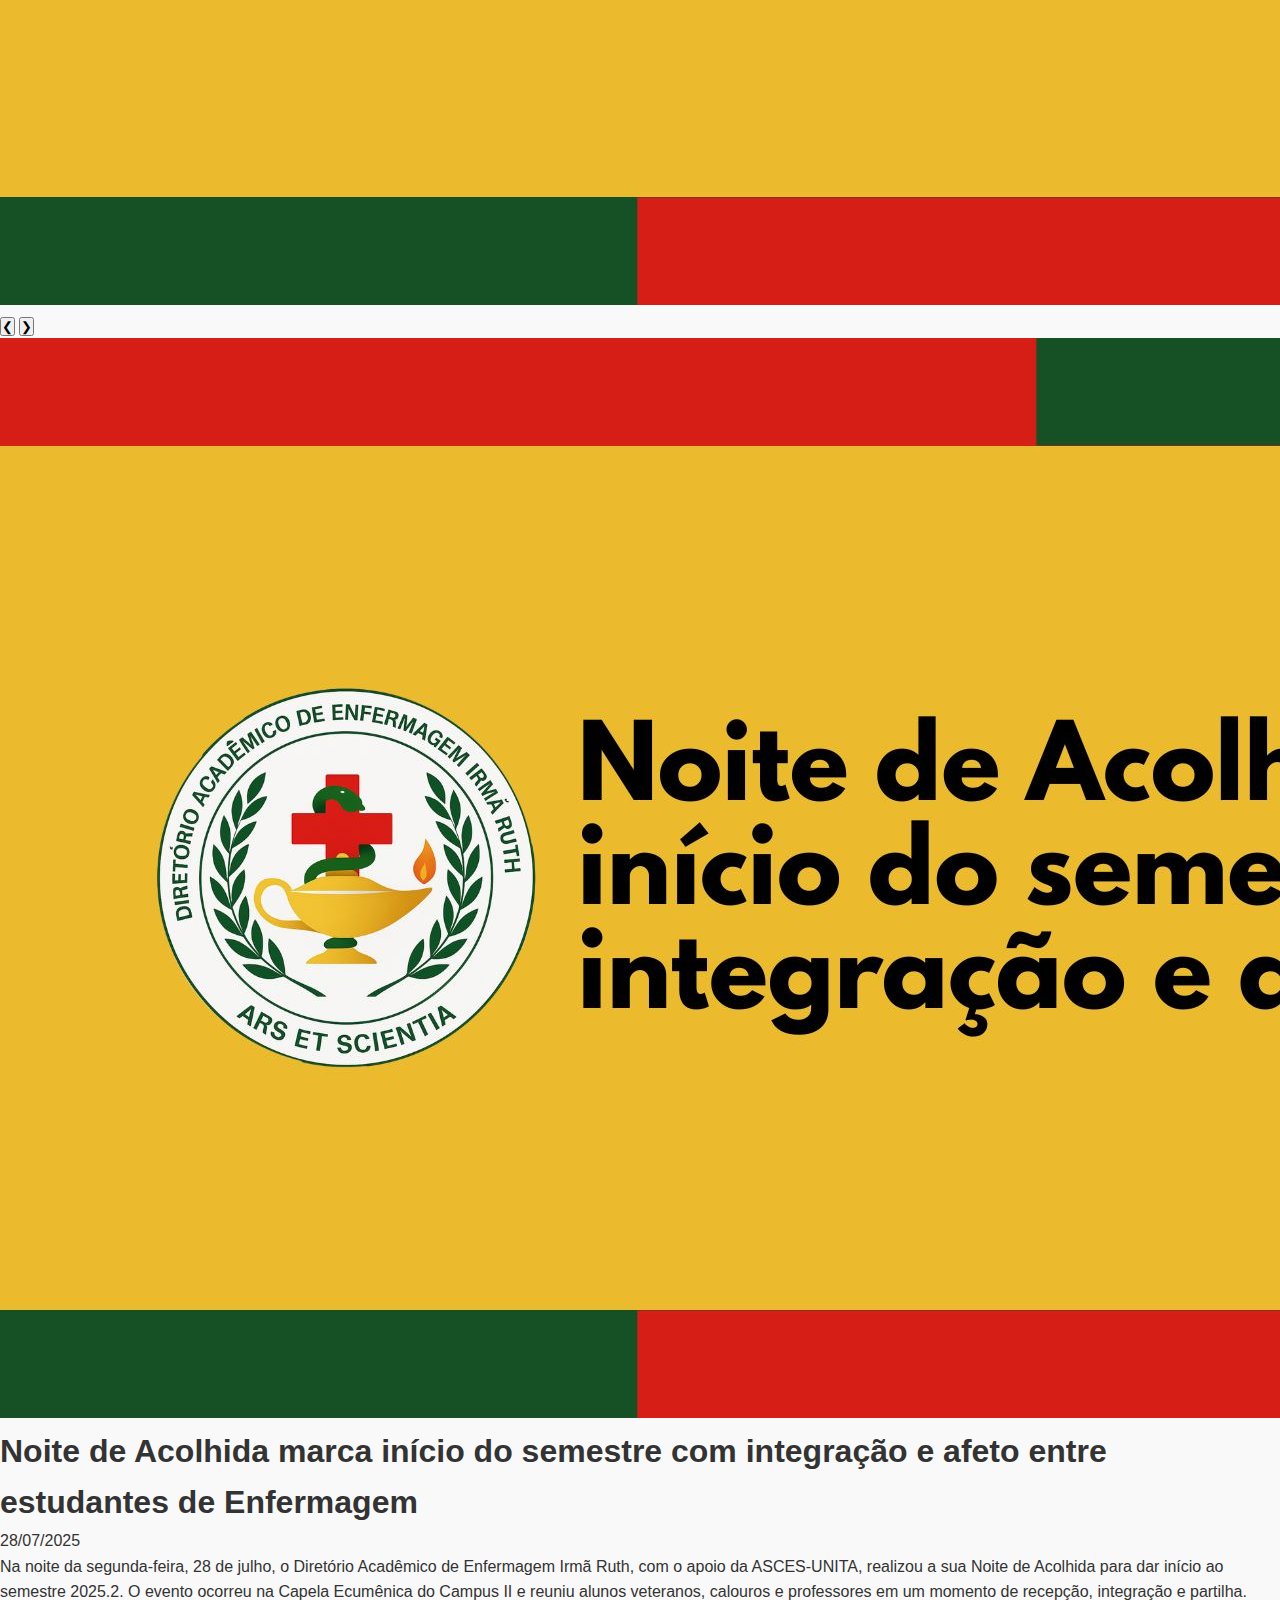
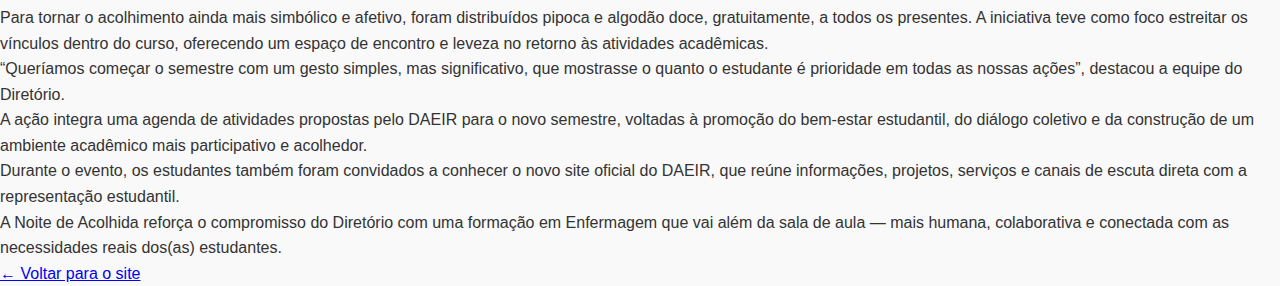
<file: noticia3.html>
<!DOCTYPE html>
<html lang="pt-BR">
<head>
  <meta charset="UTF-8">
  <meta name="viewport" content="width=device-width, initial-scale=1.0">
  <title>DAEIR - Diretório Acadêmico de Enfermagem Irmã Ruth</title>
  <meta name="description" content="Representação estudantil dos alunos de Enfermagem da ASCES-UNITA">
  <link rel="stylesheet" href="https://cdnjs.cloudflare.com/ajax/libs/font-awesome/6.4.0/css/all.min.css">
  <link rel="stylesheet" href="css/style.css">
</head>
<body>

<header class="main-header">
  <div class="container" style="text-align: center;">
    <img src="images/logo.png" alt="Logo do DAEIR" class="logo" style="max-height: 130px; width: auto; margin: 0 auto; display: block;">
    <div class="header-text">
      <h1 style="margin: 0;">Diretório Acadêmico de Enfermagem Irmã Ruth</h1>
      <p class="chapa" style="margin: 0;">CHAPA DAEIR 2025</p>
    </div>
  </div>
</header>


  <nav class="main-nav">
    <div class="container">
      <a href="#home"><i class="fas fa-home"></i> Início</a>
      <a href="#quem-somos"><i class="fas fa-info-circle"></i> Sobre</a>
      <a href="#membros"><i class="fas fa-users"></i> Membros</a>
      <a href="#eventos"><i class="fas fa-calendar-alt"></i> Eventos</a>
      <a href="downloads.html"><i class="fas fa-file-download"></i> Downloads</a>
      <a href="#contato"><i class="fas fa-envelope"></i> Contato</a>
      <a href="noticias.html"><i class="fas fa-newspaper"></i> Notícias</a>
    </div>
  </nav>

  <!-- Carrossel de Destaques com Link para Notícias -->
<section class="carousel-section">
  <div class="carousel-wrapper">
    <div class="carousel-slide" id="carousel-slide">
      <a href="#"><img src="images/banner1.jpg" alt="Banner 1"></a>
      <a href="#"><img src="images/banner2.jpg" alt="Banner 2"></a>
      <a href="#"><img src="images/banner3.jpg" alt="Banner 3"></a>
    </div>
    <button class="carousel-btn prev" onclick="moveSlide(-1)">&#10094;</button>
    <button class="carousel-btn next" onclick="moveSlide(1)">&#10095;</button>
  </div>
</section>
  <meta charset="UTF-8" />
  <meta name="viewport" content="width=device-width, initial-scale=1.0" />
  <title>Noite de Acolhida marca início do semestre</title>
  
  <link rel="stylesheet" href="css/style.css">
</head>
<body>
  <div class="cover-image">
    <img src="images/banner3.jpg" alt="Capa da Noite de Acolhida">
  </div>
  <div class="wrapper">
    <h1>Noite de Acolhida marca início do semestre com integração e afeto entre estudantes de Enfermagem</h1>
    <div class="date">28/07/2025</div>

    <p>Na noite da segunda-feira, 28 de julho, o Diretório Acadêmico de Enfermagem Irmã Ruth, com o apoio da ASCES-UNITA, realizou a sua Noite de Acolhida para dar início ao semestre 2025.2. O evento ocorreu na Capela Ecumênica do Campus II e reuniu alunos veteranos, calouros e professores em um momento de recepção, integração e partilha.</p>

    <p>Para tornar o acolhimento ainda mais simbólico e afetivo, foram distribuídos pipoca e algodão doce, gratuitamente, a todos os presentes. A iniciativa teve como foco estreitar os vínculos dentro do curso, oferecendo um espaço de encontro e leveza no retorno às atividades acadêmicas.</p>

    <p>“Queríamos começar o semestre com um gesto simples, mas significativo, que mostrasse o quanto o estudante é prioridade em todas as nossas ações”, destacou a equipe do Diretório.</p>

    <p>A ação integra uma agenda de atividades propostas pelo DAEIR para o novo semestre, voltadas à promoção do bem-estar estudantil, do diálogo coletivo e da construção de um ambiente acadêmico mais participativo e acolhedor.</p>

    <p>Durante o evento, os estudantes também foram convidados a conhecer o novo site oficial do DAEIR, que reúne informações, projetos, serviços e canais de escuta direta com a representação estudantil.</p>

    <p>A Noite de Acolhida reforça o compromisso do Diretório com uma formação em Enfermagem que vai além da sala de aula — mais humana, colaborativa e conectada com as necessidades reais dos(as) estudantes.</p>

    <a href="index.html" class="back-link">← Voltar para o site</a>
  </div>
</body>
</html>
</file>
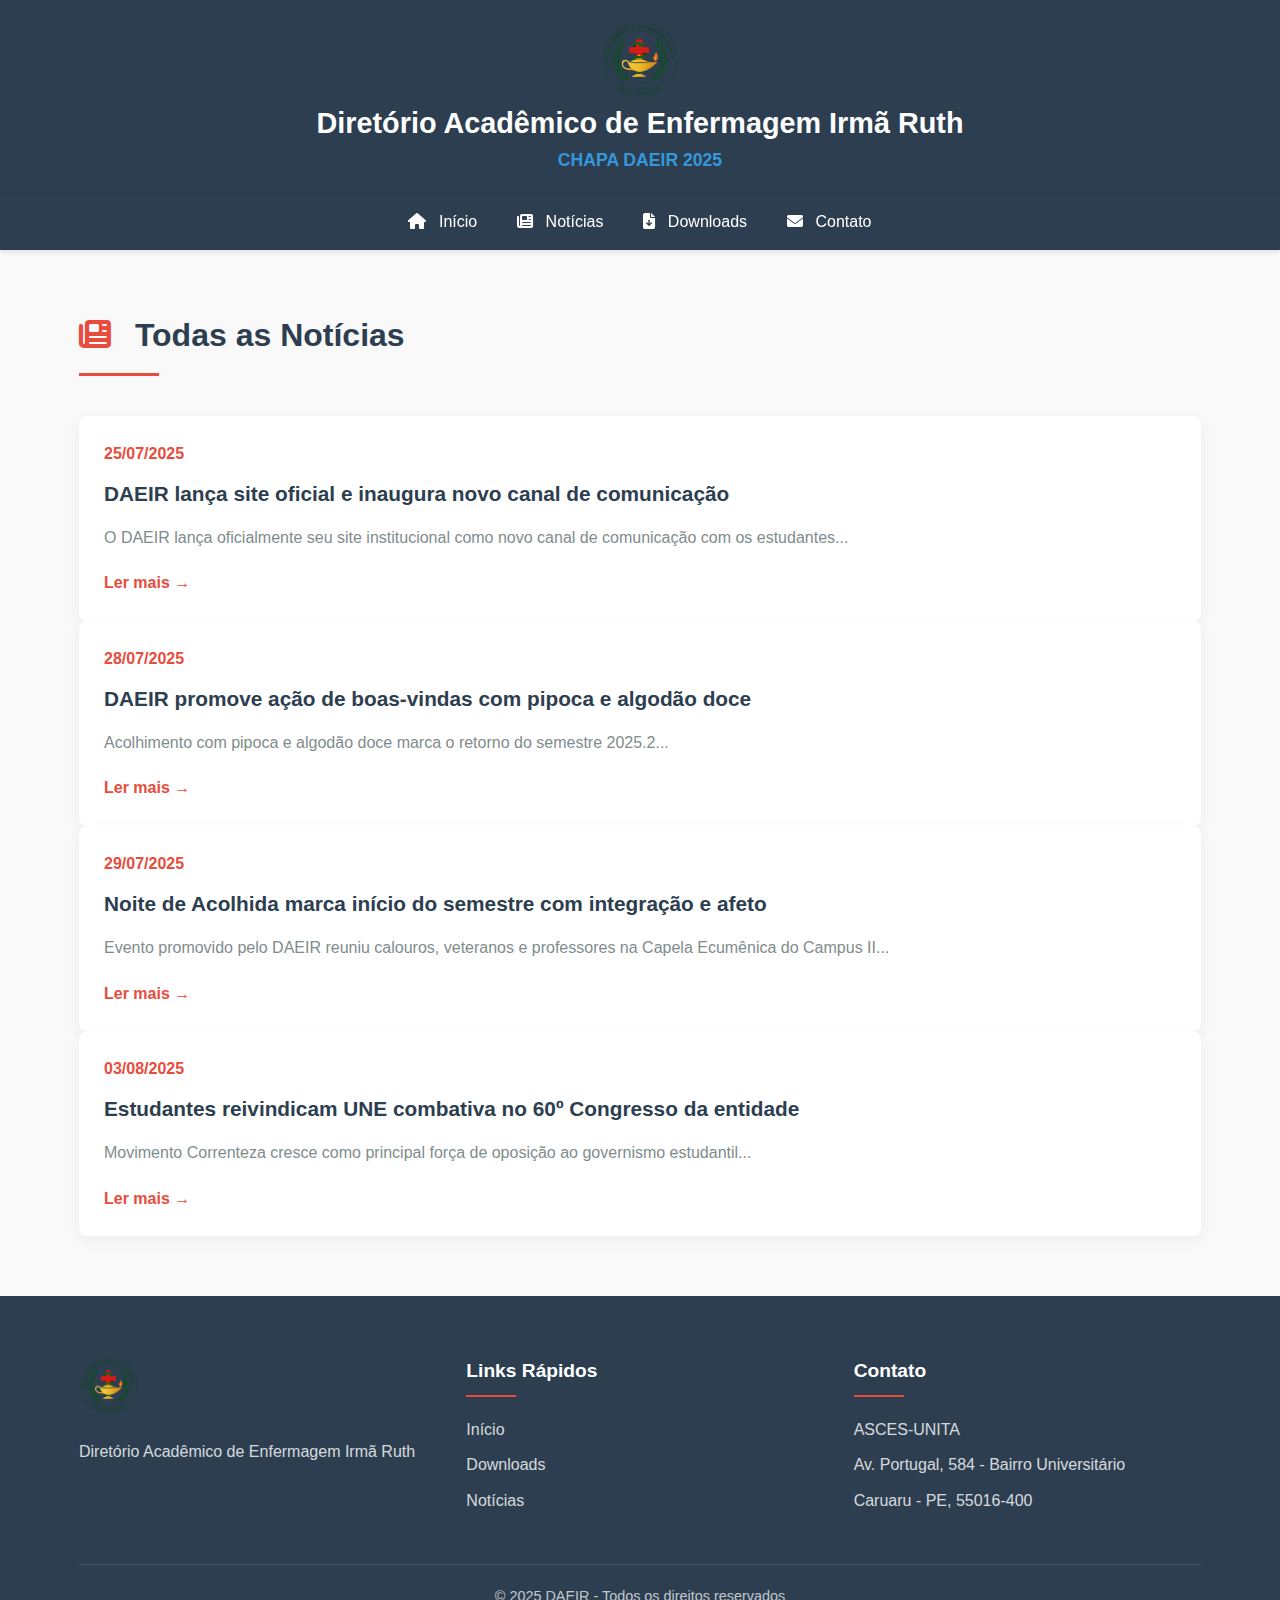
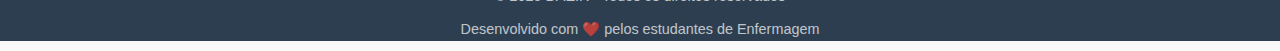
<file: noticias.html>
<!DOCTYPE html>
<html lang="pt-BR">
<head>
  <meta charset="UTF-8">
  <meta name="viewport" content="width=device-width, initial-scale=1.0">
  <title>Notícias - DAEIR</title>
  <link rel="stylesheet" href="https://cdnjs.cloudflare.com/ajax/libs/font-awesome/6.4.0/css/all.min.css">
  <link rel="stylesheet" href="css/style.css">
</head>
<body>
  <header class="main-header">
    <div class="container" style="text-align: center;">
      <img src="images/logo.png" alt="Logo do DAEIR" class="logo" style="max-height: 130px; width: auto; margin: 0 auto; display: block;">
      <div class="header-text">
        <h1 style="margin: 0;">Diretório Acadêmico de Enfermagem Irmã Ruth</h1>
        <p class="chapa" style="margin: 0;">CHAPA DAEIR 2025</p>
      </div>
    </div>
  </header>

  <nav class="main-nav">
    <div class="container">
      <a href="index.html"><i class="fas fa-home"></i> Início</a>
      <a href="noticias.html"><i class="fas fa-newspaper"></i> Notícias</a>
      <a href="downloads.html"><i class="fas fa-file-download"></i> Downloads</a>
      <a href="#contato"><i class="fas fa-envelope"></i> Contato</a>
    </div>
  </nav>

  <main class="container">
    <section class="section">
      <h2><i class="fas fa-newspaper"></i> Todas as Notícias</h2>

      <article class="news-card">
        <div class="news-date">25/07/2025</div>
        <h3>DAEIR lança site oficial e inaugura novo canal de comunicação</h3>
        <p>O DAEIR lança oficialmente seu site institucional como novo canal de comunicação com os estudantes...</p>
        <a href="noticia1.html" class="read-more">Ler mais &rarr;</a>
      </article>

      <article class="news-card">
        <div class="news-date">28/07/2025</div>
        <h3>DAEIR promove ação de boas-vindas com pipoca e algodão doce</h3>
        <p>Acolhimento com pipoca e algodão doce marca o retorno do semestre 2025.2...</p>
        <a href="noticia2.html" class="read-more">Ler mais &rarr;</a>
      </article>

      <article class="news-card">
        <div class="news-date">29/07/2025</div>
        <h3>Noite de Acolhida marca início do semestre com integração e afeto</h3>
        <p>Evento promovido pelo DAEIR reuniu calouros, veteranos e professores na Capela Ecumênica do Campus II...</p>
        <a href="noticia3.html" class="read-more">Ler mais &rarr;</a>
      </article>

<article class="news-card">
      <div class="news-date">03/08/2025</div>
      <h3>Estudantes reivindicam UNE combativa no 60º Congresso da entidade</h3>
      <p>Movimento Correnteza cresce como principal força de oposição ao governismo estudantil...</p>
      <a href="une-estudantes-reivindicam.html" class="read-more" target="_blank">Ler mais →</a>
    </article>
      
    </section>
  </main>

  <footer class="main-footer">
    <div class="container">
      <div class="footer-content">
        <div class="footer-logo">
          <img src="images/logo.png" alt="Logo DAEIR" class="footer-logo-img">
          <p>Diretório Acadêmico de Enfermagem Irmã Ruth</p>
        </div>
        <div class="footer-links">
          <h4>Links Rápidos</h4>
          <ul>
            <li><a href="index.html">Início</a></li>
            <li><a href="downloads.html">Downloads</a></li>
            <li><a href="noticias.html">Notícias</a></li>
          </ul>
        </div>
        <div class="footer-contact">
          <h4>Contato</h4>
          <p>ASCES-UNITA</p>
          <p>Av. Portugal, 584 - Bairro Universitário</p>
          <p>Caruaru - PE, 55016-400</p>
        </div>
      </div>
      <div class="footer-bottom">
        <p>&copy; 2025 DAEIR - Todos os direitos reservados</p>
        <p>Desenvolvido com ❤️ pelos estudantes de Enfermagem</p>
      </div>
    </div>
  </footer>
  
  <script src="js/script.js"></script>
</body>
</html>
</file>
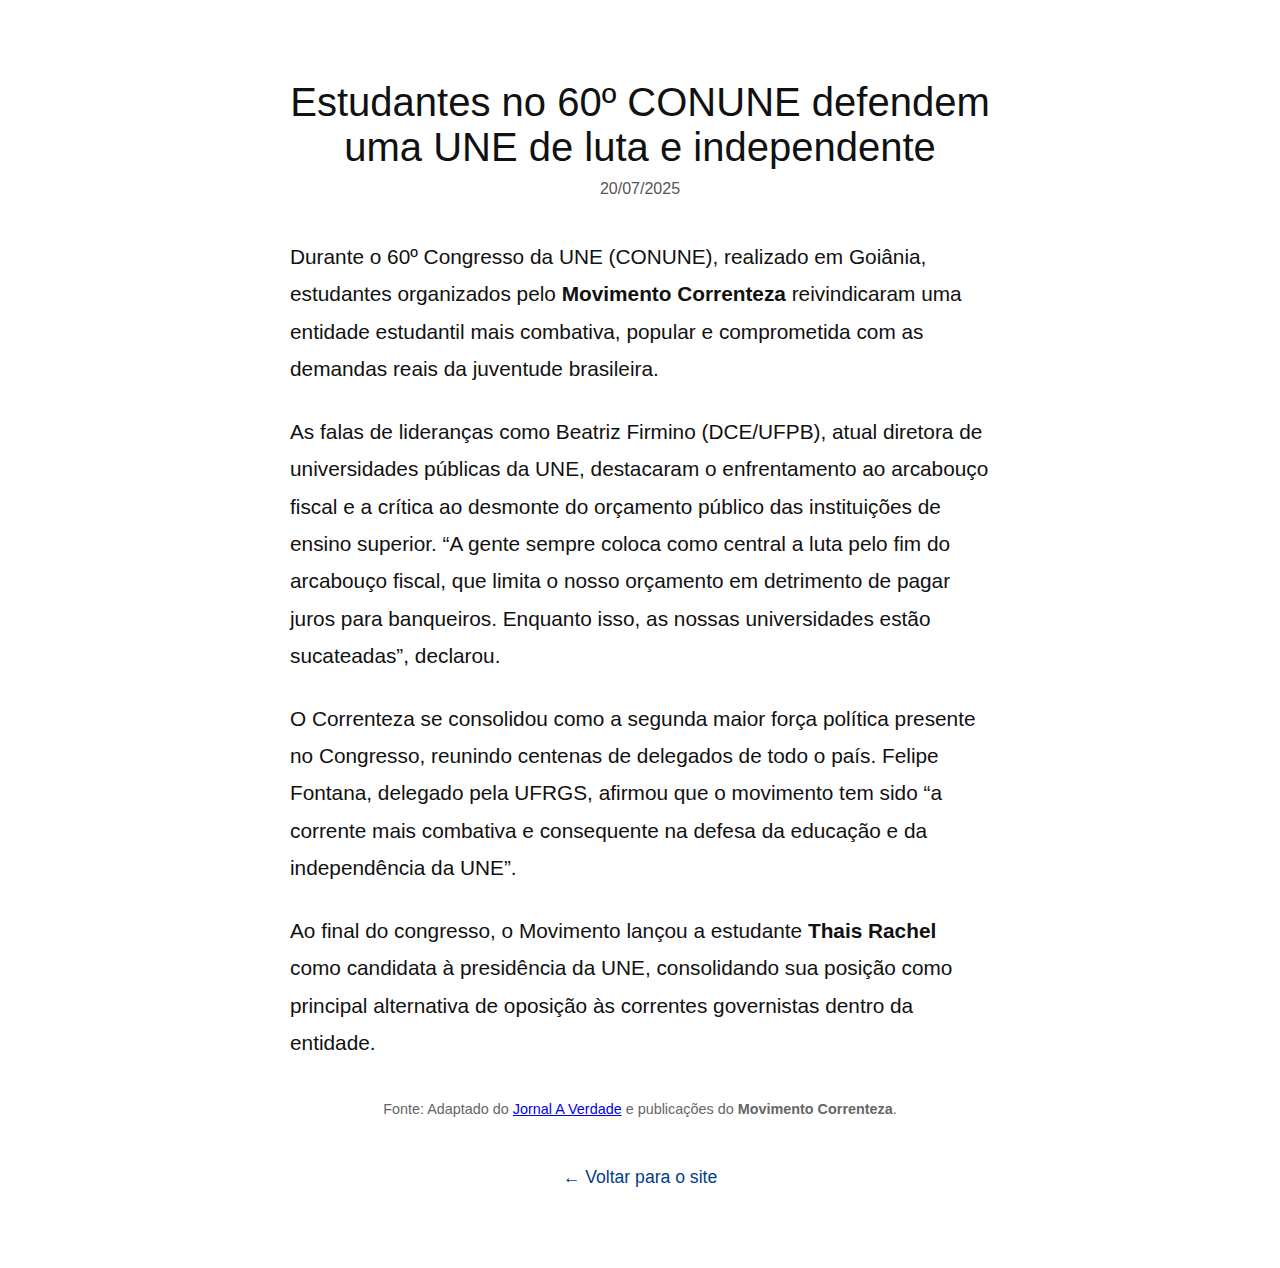
<file: une-estudantes-reivindicam.html>
<!DOCTYPE html>
<html lang="pt-BR">
<head>
  <meta charset="UTF-8" />
  <meta name="viewport" content="width=device-width, initial-scale=1.0" />
  <title>Estudantes no 60º CONUNE defendem UNE de luta</title>
  
  <style>
    body {
      font-family: 'Arial', sans-serif;
      background-color: #fff;
      color: #111;
      margin: 0;
      padding: 0;
    }

    .wrapper {
      max-width: 700px;
      margin: 80px auto;
      padding: 0 20px;
    }

    h1 {
      font-size: 2.5rem;
      font-weight: 500;
      text-align: center;
      margin-bottom: 10px;
    }

    .date {
      text-align: center;
      font-size: 1rem;
      color: #555;
      margin-bottom: 40px;
    }

    p {
      font-size: 1.3rem;
      line-height: 1.8;
      margin-bottom: 25px;
    }

    .cred {
      font-size: 0.9rem;
      color: #666;
      margin-top: 40px;
      text-align: center;
    }

    a.back-link {
      display: block;
      text-align: center;
      margin-top: 50px;
      font-size: 1.1rem;
      text-decoration: none;
      color: #004085;
    }

    a.back-link:hover {
      text-decoration: underline;
    }

    @media (max-width: 600px) {
      h1 {
        font-size: 2rem;
      }

      p {
        font-size: 1.1rem;
      }
    }
  </style>
</head>
<body>
  <div class="wrapper">
    <h1>Estudantes no 60º CONUNE defendem uma UNE de luta e independente</h1>
    <div class="date">20/07/2025</div>

    <p>Durante o 60º Congresso da UNE (CONUNE), realizado em Goiânia, estudantes organizados pelo <strong>Movimento Correnteza</strong> reivindicaram uma entidade estudantil mais combativa, popular e comprometida com as demandas reais da juventude brasileira.</p>

    <p>As falas de lideranças como Beatriz Firmino (DCE/UFPB), atual diretora de universidades públicas da UNE, destacaram o enfrentamento ao arcabouço fiscal e a crítica ao desmonte do orçamento público das instituições de ensino superior. “A gente sempre coloca como central a luta pelo fim do arcabouço fiscal, que limita o nosso orçamento em detrimento de pagar juros para banqueiros. Enquanto isso, as nossas universidades estão sucateadas”, declarou.</p>

    <p>O Correnteza se consolidou como a segunda maior força política presente no Congresso, reunindo centenas de delegados de todo o país. Felipe Fontana, delegado pela UFRGS, afirmou que o movimento tem sido “a corrente mais combativa e consequente na defesa da educação e da independência da UNE”.</p>

    <p>Ao final do congresso, o Movimento lançou a estudante <strong>Thais Rachel</strong> como candidata à presidência da UNE, consolidando sua posição como principal alternativa de oposição às correntes governistas dentro da entidade.</p>

    <div class="cred">
      Fonte: Adaptado do <a href="https://averdade.org.br/2025/07/estudantes-no-congresso-da-une-reivindicam-a-entidade-comprometida-com-a-luta/" target="_blank">Jornal A Verdade</a> e publicações do <strong>Movimento Correnteza</strong>.
    </div>

    <a href="../index.html" class="back-link">← Voltar para o site</a>
  </div>
</body>
</html>
</file>
<file: css/style.css>
/* Variáveis de cores */
:root {
    --primary: #2c3e50;
    --secondary: #e74c3c;
    --accent: #3498db;
    --light: #ecf0f1;
    --dark: #2c3e50;
    --text: #333;
    --text-light: #7f8c8d;
}

/* Reset e Estilos Base */
* {
    margin: 0;
    padding: 0;
    box-sizing: border-box;
}

body {
    font-family: 'Segoe UI', Tahoma, Geneva, Verdana, sans-serif;
    line-height: 1.6;
    color: var(--text);
    background-color: #f9f9f9;
}

.container {
    width: 90%;
    max-width: 1200px;
    margin: 0 auto;
    padding: 0 15px;
}

/* Cabeçalho */
.main-header {
    background-color: var(--primary);
    color: white;
    padding: 20px 0;
    box-shadow: 0 2px 10px rgba(0,0,0,0.1);
}

.logo-container {
    display: flex;
    align-items: center;
    gap: 20px;
}

.logo {
    height: 80px;
    width: auto;
}

.header-text h1 {
    margin: 0;
    font-size: 1.8rem;
    font-weight: 600;
}

.chapa {
    margin: 5px 0 0;
    font-weight: bold;
    color: var(--accent);
    font-size: 1.1rem;
}

/* Navegação */
.main-nav {
    background-color: var(--dark);
    position: sticky;
    top: 0;
    z-index: 1000;
    box-shadow: 0 2px 5px rgba(0,0,0,0.1);
}

.main-nav .container {
    display: flex;
    flex-wrap: wrap;
    justify-content: center;
}

.main-nav a {
    color: white;
    text-decoration: none;
    padding: 15px 20px;
    display: inline-block;
    transition: all 0.3s ease;
    font-size: 1rem;
}

.main-nav a:hover {
    background-color: var(--secondary);
    color: white;
}

.main-nav a i {
    margin-right: 8px;
}

/* Seção Hero */
.hero-section {
    background: linear-gradient(rgba(0,0,0,0.7), rgba(0,0,0,0.7)), url('../images/hero-bg.jpg');
    background-size: cover;
    background-position: center;
    color: white;
    padding: 100px 0;
    text-align: center;
}

.hero-content {
    max-width: 800px;
    margin: 0 auto;
}

.hero-content h2 {
    font-size: 2.5rem;
    margin-bottom: 20px;
    text-shadow: 1px 1px 3px rgba(0,0,0,0.5);
}

.hero-content p {
    font-size: 1.2rem;
    margin-bottom: 30px;
    text-shadow: 1px 1px 2px rgba(0,0,0,0.5);
}

.cta-button {
    display: inline-block;
    background-color: var(--secondary);
    color: white;
    padding: 12px 30px;
    border-radius: 50px;
    text-decoration: none;
    font-weight: bold;
    transition: all 0.3s ease;
    border: 2px solid var(--secondary);
}

.cta-button:hover {
    background-color: transparent;
    color: white;
}

/* Seções */
.section {
    padding: 60px 0;
}

.section h2 {
    color: var(--primary);
    font-size: 2rem;
    margin-bottom: 40px;
    position: relative;
    padding-bottom: 15px;
}

.section h2::after {
    content: '';
    position: absolute;
    bottom: 0;
    left: 0;
    width: 80px;
    height: 3px;
    background-color: var(--secondary);
}

.section h2 i {
    margin-right: 15px;
    color: var(--secondary);
}

/* Cards de Missão */
.mission-cards {
    display: grid;
    grid-template-columns: repeat(auto-fit, minmax(300px, 1fr));
    gap: 30px;
    margin-top: 40px;
}

.card {
    background-color: white;
    border-radius: 8px;
    padding: 30px;
    box-shadow: 0 5px 15px rgba(0,0,0,0.05);
    transition: transform 0.3s ease, box-shadow 0.3s ease;
    text-align: center;
}

.card:hover {
    transform: translateY(-10px);
    box-shadow: 0 10px 25px rgba(0,0,0,0.1);
}

.card i {
    font-size: 2.5rem;
    color: var(--secondary);
    margin-bottom: 20px;
}

.card h3 {
    margin-bottom: 15px;
    color: var(--primary);
}

/* Membros */
.members-grid {
    display: grid;
    grid-template-columns: repeat(auto-fit, minmax(250px, 1fr));
    gap: 30px;
    margin-top: 40px;
}

.member-card {
    background-color: white;
    border-radius: 8px;
    overflow: hidden;
    box-shadow: 0 5px 15px rgba(0,0,0,0.05);
    transition: all 0.3s ease;
    text-align: center;
}

.member-card:hover {
    transform: translateY(-10px);
    box-shadow: 0 10px 25px rgba(0,0,0,0.1);
}

.member-photo {
    height: 250px;
    overflow: hidden;
}

.member-photo img {
    width: 100%;
    height: 100%;
    object-fit: cover;
    transition: transform 0.5s ease;
}

.member-card:hover .member-photo img {
    transform: scale(1.1);
}

.member-card h3 {
    margin: 20px 0 5px;
    color: var(--primary);
}

.position {
    color: var(--secondary);
    font-weight: bold;
    margin-bottom: 15px;
}

.social-links {
    padding: 15px;
    background-color: var(--light);
}

.social-links a {
    color: var(--primary);
    margin: 0 10px;
    font-size: 1.2rem;
    transition: color 0.3s ease;
}

.social-links a:hover {
    color: var(--secondary);
}

/* Eventos */
.featured-event {
    display: grid;
    grid-template-columns: repeat(auto-fit, minmax(300px, 1fr));
    gap: 40px;
    margin-bottom: 60px;
    align-items: center;
}

.featured-event img {
    width: 100%;
    border-radius: 8px;
    box-shadow: 0 5px 15px rgba(0,0,0,0.1);
}

.event-details h3 {
    font-size: 1.8rem;
    margin-bottom: 15px;
    color: var(--primary);
}

.event-date {
    color: var(--secondary);
    font-weight: bold;
    margin-bottom: 20px;
    display: flex;
    align-items: center;
    gap: 10px;
}

.event-description {
    margin-bottom: 25px;
    line-height: 1.7;
}

.event-button {
    display: inline-block;
    background-color: var(--secondary);
    color: white;
    padding: 10px 25px;
    border-radius: 50px;
    text-decoration: none;
    font-weight: bold;
    transition: all 0.3s ease;
}

.event-button:hover {
    background-color: var(--primary);
}

.events-gallery {
    display: grid;
    grid-template-columns: repeat(auto-fit, minmax(250px, 1fr));
    gap: 20px;
}

.gallery-item {
    background-color: white;
    border-radius: 8px;
    overflow: hidden;
    box-shadow: 0 5px 15px rgba(0,0,0,0.05);
    transition: all 0.3s ease;
}

.gallery-item:hover {
    transform: translateY(-5px);
    box-shadow: 0 10px 25px rgba(0,0,0,0.1);
}

.gallery-item img {
    width: 100%;
    height: 200px;
    object-fit: cover;
}

.gallery-item p {
    padding: 15px;
    text-align: center;
    font-weight: 500;
}

/* Notícias */
.news-container {
    display: grid;
    grid-template-columns: repeat(auto-fit, minmax(300px, 1fr));
    gap: 30px;
    margin-bottom: 40px;
}

.news-card {
    background-color: white;
    border-radius: 8px;
    padding: 25px;
    box-shadow: 0 5px 15px rgba(0,0,0,0.05);
    transition: all 0.3s ease;
}

.news-card:hover {
    transform: translateY(-5px);
    box-shadow: 0 10px 25px rgba(0,0,0,0.1);
}

.news-date {
    color: var(--secondary);
    font-weight: bold;
    margin-bottom: 10px;
}

.news-card h3 {
    color: var(--primary);
    margin-bottom: 15px;
    font-size: 1.3rem;
}

.news-card p {
    margin-bottom: 20px;
    color: var(--text-light);
}

.read-more {
    color: var(--secondary);
    text-decoration: none;
    font-weight: bold;
    transition: color 0.3s ease;
}

.read-more:hover {
    color: var(--primary);
}

.news-archive {
    text-align: center;
    margin-top: 30px;
}

.archive-link {
    color: var(--primary);
    text-decoration: none;
    font-weight: bold;
    transition: color 0.3s ease;
}

.archive-link:hover {
    color: var(--secondary);
}

/* Downloads */
.downloads-grid {
    display: grid;
    grid-template-columns: repeat(auto-fit, minmax(300px, 1fr));
    gap: 20px;
}

.download-item {
    display: flex;
    align-items: center;
    gap: 20px;
    background-color: white;
    border-radius: 8px;
    padding: 20px;
    box-shadow: 0 5px 15px rgba(0,0,0,0.05);
    transition: all 0.3s ease;
}

.download-item:hover {
    transform: translateY(-5px);
    box-shadow: 0 10px 25px rgba(0,0,0,0.1);
}

.download-item i {
    font-size: 2rem;
    color: var(--secondary);
}

.download-info h3 {
    color: var(--primary);
    margin-bottom: 5px;
}

.download-info p {
    color: var(--text-light);
    margin-bottom: 10px;
    font-size: 0.9rem;
}

.download-button {
    display: inline-block;
    background-color: var(--light);
    color: var(--primary);
    padding: 5px 15px;
    border-radius: 50px;
    text-decoration: none;
    font-size: 0.9rem;
    transition: all 0.3s ease;
}

.download-button:hover {
    background-color: var(--secondary);
    color: white;
}

/* Contato */
.contact-container {
    display: grid;
    grid-template-columns: repeat(auto-fit, minmax(300px, 1fr));
    gap: 50px;
    margin-top: 40px;
}

.contact-info h3 {
    color: var(--primary);
    margin-bottom: 20px;
    font-size: 1.5rem;
}

.contact-info p {
    margin-bottom: 15px;
    display: flex;
    align-items: center;
    gap: 10px;
}

.contact-info a {
    color: var(--text);
    text-decoration: none;
    transition: color 0.3s ease;
}

.contact-info a:hover {
    color: var(--secondary);
}

.social-media {
    display: flex;
    gap: 15px;
    margin-top: 30px;
}

.social-icon {
    display: inline-flex;
    align-items: center;
    justify-content: center;
    width: 40px;
    height: 40px;
    background-color: var(--light);
    color: var(--primary);
    border-radius: 50%;
    transition: all 0.3s ease;
}

.social-icon:hover {
    background-color: var(--secondary);
    color: white;
    transform: translateY(-5px);
}

.contact-form h3 {
    color: var(--primary);
    margin-bottom: 20px;
    font-size: 1.5rem;
}

.form-group {
    margin-bottom: 20px;
}

.form-group input,
.form-group textarea {
    width: 100%;
    padding: 12px 15px;
    border: 1px solid #ddd;
    border-radius: 4px;
    font-family: inherit;
    transition: border-color 0.3s ease;
}

.form-group input:focus,
.form-group textarea:focus {
    outline: none;
    border-color: var(--secondary);
}

.submit-button {
    background-color: var(--secondary);
    color: white;
    border: none;
    padding: 12px 30px;
    border-radius: 50px;
    font-weight: bold;
    cursor: pointer;
    transition: all 0.3s ease;
}

.submit-button:hover {
    background-color: var(--primary);
}

/* Rodapé */
.main-footer {
    background-color: var(--dark);
    color: white;
    padding: 60px 0 0;
}

.footer-content {
    display: grid;
    grid-template-columns: repeat(auto-fit, minmax(250px, 1fr));
    gap: 40px;
    margin-bottom: 40px;
}

.footer-logo img {
    height: 60px;
    margin-bottom: 15px;
}

.footer-logo p {
    opacity: 0.8;
    line-height: 1.6;
}

.footer-links h4,
.footer-contact h4 {
    font-size: 1.2rem;
    margin-bottom: 20px;
    position: relative;
    padding-bottom: 10px;
}

.footer-links h4::after,
.footer-contact h4::after {
    content: '';
    position: absolute;
    bottom: 0;
    left: 0;
    width: 50px;
    height: 2px;
    background-color: var(--secondary);
}

.footer-links ul {
    list-style: none;
}

.footer-links li {
    margin-bottom: 10px;
}

.footer-links a {
    color: white;
    text-decoration: none;
    opacity: 0.8;
    transition: opacity 0.3s ease;
}

.footer-links a:hover {
    opacity: 1;
}

.footer-contact p {
    opacity: 0.8;
    margin-bottom: 10px;
    line-height: 1.6;
}

.footer-bottom {
    text-align: center;
    padding-top: 20px;
    border-top: 1px solid rgba(255,255,255,0.1);
}

.footer-bottom p {
    opacity: 0.7;
    font-size: 0.9rem;
    margin-bottom: 10px;
}

/* Responsividade */
@media (max-width: 768px) {
    .logo-container {
        flex-direction: column;
        text-align: center;
    }
    
    .header-text h1 {
        font-size: 1.5rem;
    }
    
    .hero-content h2 {
        font-size: 2rem;
    }
    
    .section {
        padding: 40px 0;
    }
    
    .featured-event {
        grid-template-columns: 1fr;
    }
    
    .contact-container {
        grid-template-columns: 1fr;
    }
}

@media (max-width: 480px) {
    .main-nav a {
        padding: 10px 15px;
        font-size: 0.9rem;
    }
    
    .hero-section {
        padding: 60px 0;
    }
    
    .hero-content h2 {
        font-size: 1.8rem;
    }
    
    .section h2 {
        font-size: 1.5rem;
    }
}
</file>
